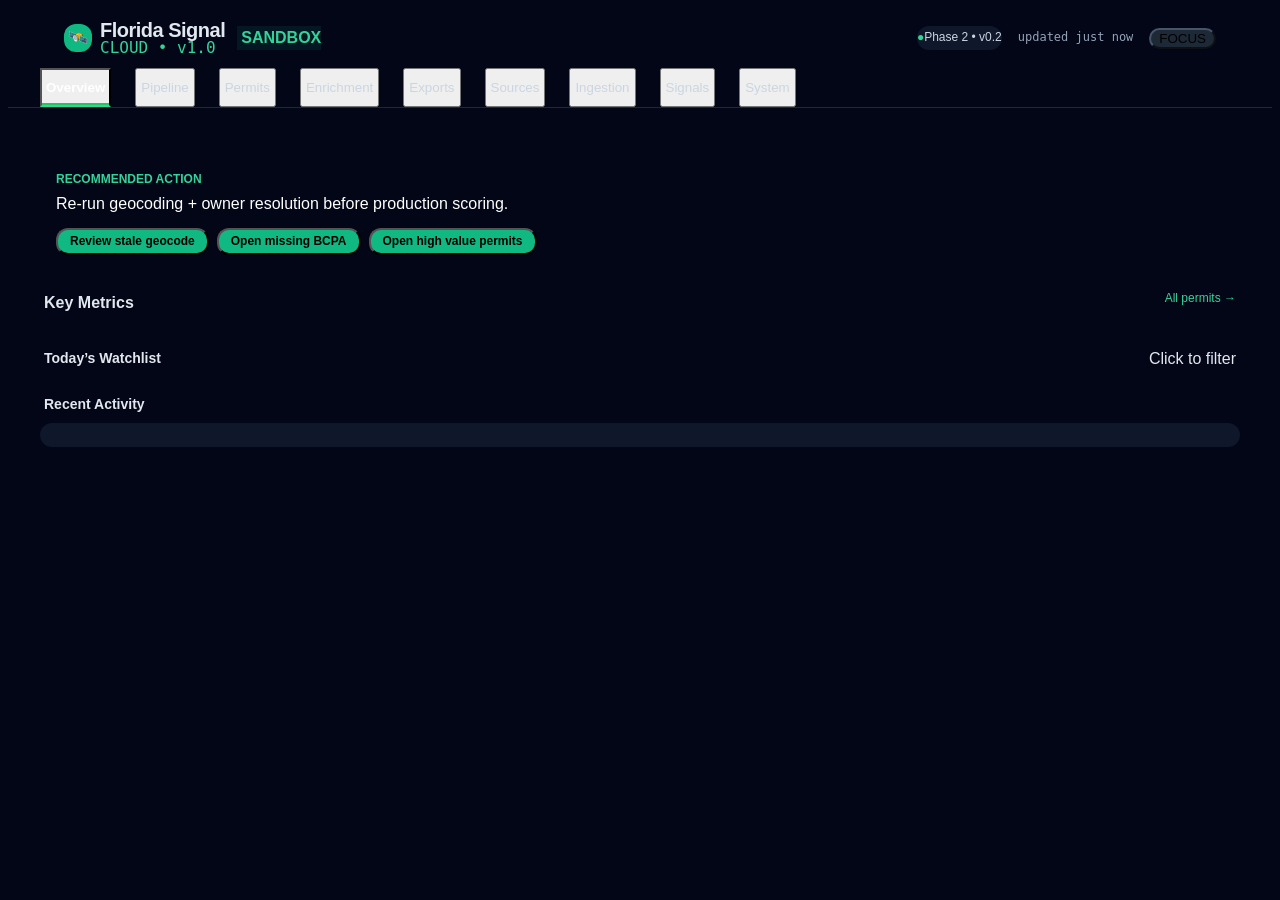
<file: index.broken_after_containment_20260527_2201.html>
<!DOCTYPE html>
<html lang="en">
<head>
    <meta charset="UTF-8">
    <meta name="viewport" content="width=device-width, initial-scale=1.0">
    <title>Florida Signal Cloud • Mission Control</title>
    <!-- Self-contained static sandbox app. No runtime external network dependencies.
         All styling is now local CSS. Previous Tailwind + Chart.js + Font Awesome CDNs removed. -->
    <style>
        :root {
            --font-sans: system_ui, -apple-system, BlinkMacSystemFont, "Segoe UI", Roboto, sans-serif;
            --font-display: system_ui, -apple-system, BlinkMacSystemFont, "Segoe UI", Roboto, sans-serif;
        }
        
        body {
            font-family: var(--font-sans);
        }
        
        .font-display {
            font-family: var(--font-display);
        }

        .nav-tab {
            transition: all 0.1s cubic-bezier(0.4, 0, 0.2, 1);
            position: relative;
            padding-bottom: 2px;
        }
        
        .nav-tab.active {
            color: #22c55e;
            font-weight: 600;
        }
        
        .nav-tab.active:after {
            content: '';
            position: absolute;
            bottom: 0;
            left: 0;
            right: 0;
            height: 2px;
            background: #22c55e;
        }

        .section {
            display: none;
        }
        
        .section.active {
            display: block;
        }

        .kpi-card {
            transition: transform 0.2s cubic-bezier(0.4, 0.0, 0.2, 1), 
                        box-shadow 0.2s cubic-bezier(0.4, 0.0, 0.2, 1);
        }
        
        .kpi-card:hover {
            transform: translateY(-2px);
            box-shadow: 0 20px 25px -5px rgb(0 0 0 / 0.1), 0 8px 10px -6px rgb(0 0 0 / 0.1);
        }

        .metric-value {
            font-variant-numeric: tabular-nums;
        }

        .time-window-card {
            transition: all 0.2s ease;
        }

        .time-window-card:hover {
            transform: translateY(-1px);
            border-color: #475569;
        }

        .progress-bar {
            height: 6px;
            background: #1e2937;
            border-radius: 9999px;
            overflow: hidden;
        }
        
        .progress-fill {
            height: 100%;
            background: linear-gradient(to right, #22c55e, #4ade80);
            transition: width 0.4s ease;
        }

        .data-table th {
            font-weight: 600;
            color: #64748b;
            background: #1e2937;
        }

        .permit-row:hover {
            background-color: #1e2937;
        }

        .status-badge {
            font-size: 10px;
            font-weight: 700;
            padding: 2px 8px;
            border-radius: 9999px;
            letter-spacing: 0.5px;
        }

        .glass {
            background: rgba(15, 23, 42, 0.6);
            backdrop-filter: blur(12px);
        }

        /* === PREMIUM EXECUTIVE UX ADDITIONS (visual polish sprint) === */
        .exec-hero {
            background: linear-gradient(145deg, #0f172a 0%, #020617 100%);
            border: 1px solid #1e2937;
        }

        .metric-card-premium {
            min-height: 118px;
            transition: all 0.2s cubic-bezier(0.4, 0.0, 0.2, 1);
            position: relative;
            overflow: hidden;
        }
        .metric-card-premium:hover {
            transform: translateY(-3px);
            box-shadow: 0 25px 50px -12px rgb(0 0 0 / 0.35);
            border-color: #334155;
        }
        .metric-card-premium::after {
            content: '';
            position: absolute;
            top: 0; right: 0;
            width: 28px; height: 28px;
            background: linear-gradient(135deg, rgba(16,185,129,0.06), transparent);
            border-radius: 0 0 0 100%;
            pointer-events: none;
        }
        .metric-card-premium .drill-hint {
            opacity: 0;
            transition: opacity .15s ease;
            font-size: 10px;
            letter-spacing: .5px;
        }
        .metric-card-premium:hover .drill-hint { opacity: .6; }

        .quick-filter-chip {
            font-size: 11px;
            padding: 4px 11px;
            border-radius: 9999px;
            background: #1e2937;
            border: 1px solid #334155;
            color: #94a3b8;
            cursor: pointer;
            transition: all .1s ease;
            white-space: nowrap;
        }
        .quick-filter-chip:hover { border-color: #475569; color: #e2e8f0; }
        .quick-filter-chip.active {
            background: #052e16;
            border-color: #166534;
            color: #4ade80;
            font-weight: 600;
        }

        .side-drawer {
            position: fixed;
            top: 0; right: 0; bottom: 0;
            width: 100%; max-width: 520px;
            background: #0f172a;
            border-left: 1px solid #334155;
            box-shadow: -30px 0 70px -15px rgb(0 0 0 / 0.6);
            z-index: 9999;
            transform: translateX(100%);
            transition: transform 0.28s cubic-bezier(0.32, 0.72, 0, 1);
            overflow-y: auto;
        }
        .side-drawer.open { transform: translateX(0); }

        .lane-group-header {
            font-size: 10px;
            letter-spacing: 1.5px;
            font-weight: 700;
            color: #64748b;
            padding: 2px 0;
            margin-bottom: 6px;
            text-transform: uppercase;
        }

        .pipeline-lane {
            transition: transform .1s ease, border-color .1s ease;
        }
        .pipeline-lane.stub {
            border-style: dashed;
            border-color: #854d0e;
            background: #1c1917;
        }
        .pipeline-lane.placeholder {
            border-color: #44403c;
            opacity: .85;
        }

        .section-header {
            letter-spacing: -.02em;
        }

        .premium-card {
            transition: box-shadow .2s ease, border-color .2s ease;
        }
        .premium-card:hover {
            box-shadow: 0 10px 15px -3px rgb(0 0 0 / 0.1);
            border-color: #475569;
        }

        .data-table thead th {
            position: sticky;
            top: 0;
            background: #0f172a;
            z-index: 10;
            box-shadow: 0 1px 0 #1e2937;
        }

        .permit-row {
            transition: background-color .08s ease;
        }
        .permit-row:hover {
            background-color: #1e2937 !important;
        }

        .operator-brief {
            background: #020617;
            border: 1px solid #1e2937;
        }

        .status-pill {
            font-size: 10px;
            font-weight: 700;
            padding: 1px 9px;
            border-radius: 9999px;
            letter-spacing: .6px;
        }

        .manifest-preview {
            font-family: ui-monospace, SFMono-Regular, Menlo, Monaco, Consolas, "Liberation Mono", "Courier New", monospace;
            font-size: 11px;
            line-height: 1.35;
        }

        /* Drawer tabs for Permit Detail case file */
        .drawer-tab {
            padding: 6px 14px;
            font-size: 11px;
            font-weight: 600;
            border-radius: 9999px;
            cursor: pointer;
            transition: all .1s ease;
            background: #1e2937;
            color: #94a3b8;
            border: 1px solid #334155;
        }
        .drawer-tab.active {
            background: #052e16;
            color: #4ade80;
            border-color: #166534;
        }

        .drawer-section {
            display: none;
        }
        .drawer-section.active {
            display: block;
        }

        /* Today's Watchlist */
        .watchlist-card {
            background: #0f172a;
            border: 1px solid #1e2937;
            transition: border-color .1s ease;
        }
        .watchlist-card:hover {
            border-color: #475569;
        }
        .watchlist-item {
            font-size: 12px;
            padding: 3px 0;
            cursor: pointer;
        }
        .watchlist-item:hover {
            color: #4ade80;
        }

        /* ADHD-friendly cleanup additions */
        .compact-brief-card {
            background: #0f172a;
            border: 1px solid #1e2937;
            border-radius: 12px;
            padding: 10px 12px;
            min-height: 92px;
            display: flex;
            flex-direction: column;
        }
        .compact-brief-card .title {
            font-size: 10px;
            font-weight: 700;
            letter-spacing: .5px;
            margin-bottom: 4px;
        }
        .compact-brief-card .bullets {
            font-size: 11px;
            line-height: 1.3;
            flex: 1;
        }
        .detail-btn {
            font-size: 9px;
            padding: 1px 6px;
            border-radius: 6px;
            background: #1e2937;
            color: #64748b;
            align-self: flex-start;
            margin-top: 4px;
        }
        .detail-btn:hover { color: #e2e8f0; }

        .details-modal {
            position: fixed;
            inset: 0;
            background: rgba(0,0,0,0.75);
            z-index: 10002;
            display: none;
            align-items: center;
            justify-content: center;
            padding: 20px;
        }
        .details-modal.open { display: flex; }
        .details-content {
            background: #0f172a;
            border: 1px solid #334155;
            border-radius: 16px;
            max-width: 620px;
            width: 100%;
            max-height: 80vh;
            overflow: auto;
            padding: 20px;
        }

        .focus-mode .provenance-strip,
        .focus-mode .long-note,
        .focus-mode .operator-brief .extra-text {
            display: none !important;
        }
        .focus-mode .metric-card-premium .sub-text {
            display: none;
        }

        .full-case-tab {
            padding: 4px 10px;
            border-radius: 8px;
            font-size: 12px;
            color: #94a3b8;
            transition: all .1s ease;
        }
        .full-case-tab.active {
            background: #052e16;
            color: #4ade80;
            font-weight: 600;
        }
        .field-group {
            background: #0f172a;
            border: 1px solid #1e2937;
            border-radius: 10px;
            padding: 10px 12px;
            margin-bottom: 12px;
        }
        .field-row {
            display: flex;
            gap: 12px;
            padding: 3px 0;
            border-bottom: 1px solid #1e2937;
        }
        .field-row:last-child { border-bottom: none; }
        .field-label { width: 160px; color: #64748b; font-size: 11px; flex-shrink: 0; }
        .field-value { flex: 1; font-family: ui-monospace, monospace; font-size: 12px; }

        /* Better consistent alignment helpers */
        .section-grid {
            display: grid;
            gap: 1rem;
        }
        .clean-card {
            background: #0f172a;
            border: 1px solid #1e2937;
            border-radius: 16px;
            padding: 16px;
        }

        .exec-title {
            font-feature-settings: "tnum";
            letter-spacing: -0.03em;
        }

        /* Responsive safety */
        @media (max-width: 1280px) {
            .metric-card-premium { min-height: 104px; }
        }
        body { overflow-x: hidden; }

        /* ============================================================
           CONTAINMENT LOCAL STYLES (replaces Tailwind CDN)
           Self-contained static sandbox app. No runtime external network dependencies.
           ============================================================ */

        /* Base dark theme */
        body { background: #020617; color: #e2e8f0; font-family: var(--font-sans); line-height: 1.5; }

        /* Cards & containers */
        .clean-card, .premium-card, .metric-card-premium, .compact-brief-card {
            background: #0f172a;
            border: 1px solid #1e2937;
            border-radius: 16px;
            padding: 16px;
        }
        .clean-card:hover { border-color: #334155; }

        /* Colors / accents */
        .text-emerald-400 { color: #34d399; }
        .text-amber-400 { color: #fbbf24; }
        .text-red-400 { color: #f87171; }
        .text-sky-400 { color: #38bdf8; }
        .text-slate-400 { color: #94a3b8; }
        .text-slate-300 { color: #cbd5e1; }
        .text-white { color: #fff; }

        .bg-emerald-500 { background: #10b981; }
        .bg-emerald-500\/10 { background: rgba(16,185,129,0.1); }
        .bg-amber-500\/10 { background: rgba(245,158,11,0.1); }
        .bg-red-500\/10 { background: rgba(248,113,113,0.1); }
        .bg-slate-800 { background: #1e2937; }
        .bg-slate-900 { background: #0f172a; }
        .bg-slate-950 { background: #020617; }

        .border-emerald-600 { border-color: #059669; }
        .border-red-600 { border-color: #dc2626; }
        .border-slate-700 { border-color: #334155; }
        .border-slate-600 { border-color: #475569; }

        /* Layout helpers */
        .grid { display: grid; }
        .flex { display: flex; }
        .gap-2 { gap: 0.5rem; }
        .gap-3 { gap: 0.75rem; }
        .gap-4 { gap: 1rem; }
        .gap-6 { gap: 1.5rem; }
        .grid-cols-1 { grid-template-columns: repeat(1, minmax(0,1fr)); }
        .grid-cols-2 { grid-template-columns: repeat(2, minmax(0,1fr)); }
        @media (min-width: 768px) {
            .md\:grid-cols-2 { grid-template-columns: repeat(2, minmax(0,1fr)); }
            .md\:grid-cols-3 { grid-template-columns: repeat(3, minmax(0,1fr)); }
            .md\:grid-cols-4 { grid-template-columns: repeat(4, minmax(0,1fr)); }
            .md\:grid-cols-6 { grid-template-columns: repeat(6, minmax(0,1fr)); }
        }

        /* Typography & spacing */
        .text-2xl { font-size: 1.5rem; line-height: 2rem; font-weight: 600; }
        .text-xl { font-size: 1.25rem; }
        .text-sm { font-size: 0.875rem; }
        .text-xs { font-size: 0.75rem; }
        .font-semibold { font-weight: 600; }
        .tracking-tight { letter-spacing: -0.025em; }
        .rounded-2xl { border-radius: 1rem; }
        .rounded-xl { border-radius: 0.75rem; }
        .p-4 { padding: 1rem; }
        .p-5 { padding: 1.25rem; }
        .px-3 { padding-left: 0.75rem; padding-right: 0.75rem; }
        .py-1 { padding-top: 0.25rem; padding-bottom: 0.25rem; }
        .py-2 { padding-top: 0.5rem; padding-bottom: 0.5rem; }
        .mt-2 { margin-top: 0.5rem; }
        .mt-3 { margin-top: 0.75rem; }
        .mb-2 { margin-bottom: 0.5rem; }
        .mb-4 { margin-bottom: 1rem; }
        .mb-6 { margin-bottom: 1.5rem; }

        /* Buttons & pills */
        .px-3.py-1.bg-emerald-500 { background: #10b981; color: black; font-weight: 600; border-radius: 0.75rem; }
        .text-emerald-400.rounded { background: rgba(52,211,153,0.1); padding: 2px 8px; border-radius: 9999px; font-size: 10px; }

        /* Misc */
        .sticky { position: sticky; }
        .z-10 { z-index: 10; }
        .border-b { border-bottom: 1px solid #1e2937; }
        .overflow-hidden { overflow: hidden; }
        .h-2 { height: 0.5rem; }
        .w-full { width: 100%; }

        /* Focus mode */
        .focus-mode .provenance-strip,
        .focus-mode .long-note,
        .focus-mode .operator-brief .extra-text { display: none !important; }

        /* Responsive */
        @media (max-width: 1280px) {
            .metric-card-premium { min-height: 104px; }
        }

        /* ============================================================
           LOCAL TAILWIND-COMPATIBILITY LAYER — sandbox only
           Self-contained static sandbox app. No runtime external network dependencies.
           Targeted utilities for classes actually used in this cockpit.
           ============================================================ */

        /* Global protections */
        *, *::before, *::after { box-sizing: border-box; }
        body, html { line-height: 1.5; }
        .max-w-screen-2xl { max-width: 1536px; margin-left: auto; margin-right: auto; }
        .w-full { width: 100%; }
        .w-7 { width: 1.75rem; }
        .h-7 { height: 1.75rem; }
        .min-h-\\[104px\\] { min-height: 104px; }

        /* Display & visibility */
        .hidden { display: none !important; }
        .block { display: block; }
        .inline-block { display: inline-block; }
        .inline-flex { display: inline-flex; }

        /* Flexbox core (heavily used in header, cards, nav, metrics) */
        .flex { display: flex; }
        .items-center { align-items: center; }
        .justify-between { justify-content: space-between; }
        .justify-center { justify-content: center; }
        .flex-wrap { flex-wrap: wrap; }
        .flex-1 { flex: 1 1 0%; }
        .gap-x-1 { column-gap: 0.25rem; }
        .gap-x-1\\.5 { column-gap: 0.375rem; }
        .gap-x-2 { column-gap: 0.5rem; }
        .gap-x-3 { column-gap: 0.75rem; }
        .gap-x-4 { column-gap: 1rem; }
        .gap-x-6 { column-gap: 1.5rem; }
        .gap-2 { gap: 0.5rem; }
        .gap-3 { gap: 0.75rem; }
        .gap-4 { gap: 1rem; }
        .gap-6 { gap: 1.5rem; }
        .space-x-2 > * + * { margin-left: 0.5rem; }
        .space-x-3 > * + * { margin-left: 0.75rem; }
        .space-y-1 > * + * { margin-top: 0.25rem; }
        .space-y-6 > * + * { margin-top: 1.5rem; }

        /* Grid (used for cards, metrics, nav, tables) */
        .grid { display: grid; }
        .grid-cols-1 { grid-template-columns: repeat(1, minmax(0, 1fr)); }
        .grid-cols-2 { grid-template-columns: repeat(2, minmax(0, 1fr)); }
        .sm\\:grid-cols-3 { @media (min-width: 640px) { grid-template-columns: repeat(3, minmax(0, 1fr)); } }
        .md\\:grid-cols-2 { @media (min-width: 768px) { grid-template-columns: repeat(2, minmax(0, 1fr)); } }
        .md\\:grid-cols-3 { @media (min-width: 768px) { grid-template-columns: repeat(3, minmax(0, 1fr)); } }
        .md\\:grid-cols-4 { @media (min-width: 768px) { grid-template-columns: repeat(4, minmax(0, 1fr)); } }
        .md\\:grid-cols-6 { @media (min-width: 768px) { grid-template-columns: repeat(6, minmax(0, 1fr)); } }
        .lg\\:grid-cols-3 { @media (min-width: 1024px) { grid-template-columns: repeat(3, minmax(0, 1fr)); } }
        .lg\\:grid-cols-12 { @media (min-width: 1024px) { grid-template-columns: repeat(12, minmax(0, 1fr)); } }

        /* Spacing - expanded for used values */
        .p-3 { padding: 0.75rem; }
        .p-4 { padding: 1rem; }
        .p-5 { padding: 1.25rem; }
        .p-6 { padding: 1.5rem; }
        .p-8 { padding: 2rem; }
        .px-1 { padding-left: 0.25rem; padding-right: 0.25rem; }
        .px-2 { padding-left: 0.5rem; padding-right: 0.5rem; }
        .px-2\\.5 { padding-left: 0.625rem; padding-right: 0.625rem; }
        .px-3 { padding-left: 0.75rem; padding-right: 0.75rem; }
        .px-4 { padding-left: 1rem; padding-right: 1rem; }
        .px-5 { padding-left: 1.25rem; padding-right: 1.25rem; }
        .px-6 { padding-left: 1.5rem; padding-right: 1.5rem; }
        .px-8 { padding-left: 2rem; padding-right: 2rem; }
        .py-0\\.5 { padding-top: 0.125rem; padding-bottom: 0.125rem; }
        .py-1 { padding-top: 0.25rem; padding-bottom: 0.25rem; }
        .py-1\\.5 { padding-top: 0.375rem; padding-bottom: 0.375rem; }
        .py-2 { padding-top: 0.5rem; padding-bottom: 0.5rem; }
        .py-2\\.5 { padding-top: 0.625rem; padding-bottom: 0.625rem; }
        .py-3 { padding-top: 0.75rem; padding-bottom: 0.75rem; }
        .py-4 { padding-top: 1rem; padding-bottom: 1rem; }
        .py-8 { padding-top: 2rem; padding-bottom: 2rem; }
        .pt-0 { padding-top: 0; }
        .mt-0 { margin-top: 0; }
        .mt-0\\.5 { margin-top: 0.125rem; }
        .mt-1 { margin-top: 0.25rem; }
        .mt-2 { margin-top: 0.5rem; }
        .mt-3 { margin-top: 0.75rem; }
        .mt-4 { margin-top: 1rem; }
        .mt-6 { margin-top: 1.5rem; }
        .mb-1 { margin-bottom: 0.25rem; }
        .mb-2 { margin-bottom: 0.5rem; }
        .mb-3 { margin-bottom: 0.75rem; }
        .mb-4 { margin-bottom: 1rem; }
        .mb-5 { margin-bottom: 1.25rem; }
        .mb-6 { margin-bottom: 1.5rem; }
        .mb-8 { margin-bottom: 2rem; }
        .ml-1 { margin-left: 0.25rem; }
        .ml-2 { margin-left: 0.5rem; }
        .ml-3 { margin-left: 0.75rem; }
        .mr-2 { margin-right: 0.5rem; }

        /* Positioning & layering */
        .sticky { position: sticky; }
        .fixed { position: fixed; }
        .absolute { position: absolute; }
        .relative { position: relative; }
        .top-0 { top: 0; }
        .z-10 { z-index: 10; }
        .z-50 { z-index: 50; }
        .z-\\[9999\\] { z-index: 9999; }

        /* Overflow & text */
        .overflow-hidden { overflow: hidden; }
        .overflow-auto { overflow: auto; }
        .overflow-x-hidden { overflow-x: hidden; }
        .overflow-wrap-anywhere { overflow-wrap: anywhere; }
        .truncate { overflow: hidden; text-overflow: ellipsis; white-space: nowrap; }
        .whitespace-nowrap { white-space: nowrap; }
        .leading-none { line-height: 1; }
        .leading-tight { line-height: 1.25; }
        .leading-normal { line-height: 1.5; }

        /* Tables (Permits Explorer) */
        table { border-collapse: collapse; width: 100%; }
        th, td { padding: 8px 12px; text-align: left; border-bottom: 1px solid #1e2937; vertical-align: top; }
        th { font-weight: 600; color: #94a3b8; font-size: 0.75rem; }
        td { font-size: 0.875rem; }
        .permits-table td, .permits-table th { white-space: nowrap; overflow: hidden; text-overflow: ellipsis; max-width: 220px; }
        .permits-table tr:hover { background: #1e2937; }

        /* Cards & sections - stronger protections */
        .clean-card, .premium-card, .metric-card-premium {
            min-height: 80px;
            padding: 14px 16px;
            margin-bottom: 12px;
        }
        .section { margin-bottom: 24px; }
        .section > * + * { margin-top: 12px; }

        /* Header / Nav specific fixes */
        .border-b { border-bottom: 1px solid #1e2937; }
        .nav-tab { padding: 10px 4px; font-weight: 500; }
        .nav-tab.active { border-bottom: 2px solid #34d399; color: white; }

        /* Buttons & interactive */
        button, .cursor-pointer { cursor: pointer; }
        .hover\\:bg-slate-700:hover { background: #334155; }
        .hover\\:text-white:hover { color: #fff; }

        /* Metric cards alignment */
        #mission-control-cards .metric-card-premium {
            display: flex;
            flex-direction: column;
            justify-content: space-between;
        }

        /* Ingestion / Sources cards */
        .clean-card.border-l-4 { border-left-width: 4px; }

        /* Drawer / Full Case File */
        .side-drawer { width: 100%; max-width: 820px; }
        .drawer-tab { padding: 8px 12px; border-radius: 8px; }

        /* Handoff / System cards */
        .clean-card a { color: #34d399; text-decoration: none; }
        .clean-card a:hover { text-decoration: underline; }

        /* General readable text */
        .text-xs { font-size: 0.75rem; line-height: 1.3; }
        .text-sm { font-size: 0.875rem; line-height: 1.4; }
        .text-base { font-size: 1rem; }
        .font-mono { font-family: ui-monospace, monospace; }

        /* Emergency anti-overlap */
        .max-w-screen-2xl { padding-left: 1rem; padding-right: 1rem; }
        @media (min-width: 768px) {
            .max-w-screen-2xl { padding-left: 2rem; padding-right: 2rem; }
        }
    </style>
</head>
<body class="bg-slate-950 text-slate-200">
    <!-- Top Navigation (tighter, quieter) -->
    <div class="border-b border-slate-800 bg-slate-950 sticky top-0 z-50">
        <div class="max-w-screen-2xl mx-auto">
            <div class="flex items-center justify-between px-6 py-3">
                <div class="flex items-center gap-x-3">
                    <div class="flex items-center gap-x-2">
                        <div class="w-7 h-7 bg-emerald-500 rounded-xl flex items-center justify-center">
                            🛰️
                        </div>
                        <div class="leading-none">
                            <div class="font-semibold text-xl tracking-tight">Florida Signal</div>
                            <div class="text-[9px] text-emerald-400 font-mono -mt-0.5">CLOUD • v1.0</div>
                        </div>
                    </div>
                    <div class="px-2.5 py-0.5 bg-emerald-500/10 text-emerald-400 text-[10px] font-semibold rounded-full border border-emerald-500/30 flex items-center gap-x-1">
                        <div class="w-1 h-1 bg-emerald-400 rounded-full animate-pulse"></div>
                        SANDBOX
                    </div>
                </div>

                <div class="flex items-center gap-x-4 text-xs">
                    <div class="px-2.5 py-1 bg-slate-900 rounded-2xl border border-slate-700 flex items-center gap-x-1.5 text-slate-300">
                        <span class="text-emerald-400">●</span>
                        <span>Phase 2 • v0.2</span>
                    </div>
                    <div class="text-slate-400 font-mono">updated just now</div>
                    <button onclick="toggleFocusMode()" id="focus-toggle"
                            class="text-[10px] px-2 py-0.5 bg-slate-800 hover:bg-slate-700 border border-slate-600 rounded-xl">FOCUS</button>
                </div>
            </div>
        </div>

        <!-- Main Navigation (simple underline) -->
        <div class="border-t border-slate-800 bg-slate-900/60">
            <div class="max-w-screen-2xl mx-auto px-6">
                <div class="flex gap-x-6 text-sm font-medium" id="nav-tabs">
                    <button onclick="showSection('overview')" class="nav-tab active py-2.5 px-1 text-white">Overview</button>
                    <button onclick="showSection('pipeline')" class="nav-tab py-2.5 px-1 text-slate-300 hover:text-white">Pipeline</button>
                    <button onclick="showSection('permits')" class="nav-tab py-2.5 px-1 text-slate-300 hover:text-white">Permits</button>
                    <button onclick="showSection('enrichment')" class="nav-tab py-2.5 px-1 text-slate-300 hover:text-white">Enrichment</button>
                    <button onclick="showSection('reports')" class="nav-tab py-2.5 px-1 text-slate-300 hover:text-white">Exports</button>
                    <button onclick="showSection('sources')" class="nav-tab py-2.5 px-1 text-slate-300 hover:text-white">Sources</button>
                    <button onclick="showSection('ingestion')" class="nav-tab py-2.5 px-1 text-slate-300 hover:text-white">Ingestion</button>
                    <button onclick="showSection('signals')" class="nav-tab py-2.5 px-1 text-slate-300 hover:text-white">Signals</button>
                    <button onclick="showSection('system')" class="nav-tab py-2.5 px-1 text-slate-300 hover:text-white">System</button>
                </div>
            </div>
        </div>
    </div>

    <div class="max-w-screen-2xl mx-auto px-8 py-8">

        <!-- OVERVIEW (strictly one job: executive summary) -->
        <div id="section-overview" class="section active">
            <!-- Compact Health Banner -->
            <div id="health-banner" class="mb-4 rounded-2xl border px-5 py-2.5 flex items-center justify-between bg-slate-900 border-slate-700">
                <!-- JS populated -->
            </div>

            <!-- Recommended Action -->
            <div class="mb-5 bg-emerald-950/30 border border-emerald-700/40 rounded-2xl p-4">
                <div class="text-emerald-400 text-xs tracking-widest font-semibold">RECOMMENDED ACTION</div>
                <div class="text-white mt-1">Re-run geocoding + owner resolution before production scoring.</div>
                <div class="flex flex-wrap gap-2 mt-3">
                    <button onclick="showSection('enrichment')" class="text-xs px-3 py-1 bg-emerald-500 text-black font-semibold rounded-xl">Review stale geocode</button>
                    <button onclick="showSection('permits'); activeQuickFilters.clear(); document.querySelectorAll('#quick-filters .quick-filter-chip').forEach(c => c.classList.remove('active')); const chip = Array.from(document.querySelectorAll('#quick-filters .quick-filter-chip')).find(c => c.dataset.filter === 'bcpa'); if (chip) { activeQuickFilters.add('bcpa'); chip.classList.add('active'); } filterPermitsTable();" class="text-xs px-3 py-1 bg-emerald-500 text-black font-semibold rounded-xl">Open missing BCPA</button>
                    <button onclick="showSection('permits'); activeQuickFilters.clear(); document.querySelectorAll('#quick-filters .quick-filter-chip').forEach(c => c.classList.remove('active')); const chip = Array.from(document.querySelectorAll('#quick-filters .quick-filter-chip')).find(c => c.dataset.filter === 'highval'); if (chip) { activeQuickFilters.add('highval'); chip.classList.add('active'); } filterPermitsTable();" class="text-xs px-3 py-1 bg-emerald-500 text-black font-semibold rounded-xl">Open high value permits</button>
                </div>
            </div>

            <!-- 6 Key Metrics (compact, consistent) -->
            <div class="mb-6">
                <div class="flex items-baseline justify-between mb-2 px-1">
                    <div class="font-semibold text-base">Key Metrics</div>
                    <div onclick="showSection('permits')" class="text-xs text-emerald-400 cursor-pointer">All permits →</div>
                </div>
                <div id="mission-control-cards" class="grid grid-cols-2 sm:grid-cols-3 md:grid-cols-6 gap-3">
                    <!-- Populated by renderMissionControlCards() as compact cards -->
                </div>
            </div>

            <!-- Today's Watchlist + Recent Activity (side by side, above the fold) -->
            <div class="grid grid-cols-1 lg:grid-cols-12 gap-4 mb-4">
                <div class="lg:col-span-5">
                    <div class="flex items-center justify-between mb-2 px-1">
                        <div class="font-semibold text-sm">Today’s Watchlist</div>
                        <div class="text-[10px] text-slate-500">Click to filter</div>
                    </div>
                    <div id="watchlist-content" class="grid grid-cols-2 gap-2 text-sm">
                        <!-- JS -->
                    </div>
                </div>

                <div class="lg:col-span-7">
                    <div class="flex items-center justify-between mb-2 px-1">
                        <div class="font-semibold text-sm">Recent Activity</div>
                    </div>
                    <div class="bg-slate-900 border border-slate-700 rounded-2xl p-3 text-sm" id="recent-activity">
                        <!-- JS -->
                    </div>
                </div>
            </div>
        </div>

        <!-- PIPELINE HEALTH (new dedicated page per sprint spec) -->
        <div id="section-pipeline" class="section">
            <div class="mb-6">
                <div class="flex items-end gap-3">
                    <div>
                        <div class="text-emerald-400 text-xs tracking-[2px] font-semibold">TRUTH AUDIT • NO PRODUCTION WRITES</div>
                        <h2 class="text-4xl font-semibold tracking-tighter">Pipeline Health</h2>
                    </div>
                    <div class="text-xs px-3 py-1 bg-amber-500/10 text-amber-400 rounded-2xl self-end mb-1">All lanes read from local JSON snapshots only</div>
                </div>
                <div class="text-slate-400 text-sm mt-1">Status derived from dashboard_summary.json + time_windows.json + enrichment_stats.json. Supabase/backup lanes are honest placeholders (no live mirror in sandbox).</div>
            </div>

            <div id="pipeline-lanes" class="space-y-6 mb-8">
                <!-- Grouped lanes populated by renderPipelineHealth() -->
            </div>

            <div class="bg-slate-900 border border-slate-700 rounded-3xl p-6 text-sm premium-card">
                <div class="font-semibold mb-3 flex items-center gap-2">Truth Audit Notes <span class="text-[10px] px-2 py-px bg-slate-800 rounded text-slate-400">READONLY only — no writes</span></div>
                <div class="grid md:grid-cols-2 gap-x-8 text-slate-300 text-sm">
                    <div>• Intake & AI: Direct observation from applied_date + last_enriched_at in snapshot (PROVEN)</div>
                    <div>• Enrichment sources: Counts & % directly from enrichment_stats.json (PROVEN)</div>
                    <div class="text-amber-400">• Geocoding: STALE (23+ days) — re-enrichment required before any production scoring</div>
                    <div class="text-amber-400">• Supabase / Backup: STUB / PLACEHOLDER — no mirror or checksum run performed in this sandbox session</div>
                </div>
            </div>
        </div>

        <!-- PERMITS EXPLORER -->
        <div id="section-permits" class="section">
            <div class="flex items-end justify-between mb-3">
                <div>
                    <div class="text-2xl font-semibold tracking-tight">Permits Explorer</div>
                    <div class="text-slate-400 text-sm">1,000-row sandbox sample • Click any row for premium detail drawer</div>
                </div>
                <div class="text-[10px] px-3 py-1 bg-slate-800 rounded-2xl text-slate-400">PROVENANCE LEGEND: <span class="font-bold text-blue-400">A</span>=Accela &nbsp; <span class="font-bold text-emerald-400">B</span>=BCPA &nbsp; <span class="font-bold text-amber-400">S</span>=Sunbiz</div>
            </div>

            <!-- Quick Filters -->
            <div class="mb-3 flex flex-wrap gap-2" id="quick-filters">
                <div onclick="toggleQuickFilter(this, 'lastpull')" class="quick-filter-chip active" data-filter="lastpull">Last Pull</div>
                <div onclick="toggleQuickFilter(this, 'missingaddr')" class="quick-filter-chip" data-filter="missingaddr">Missing Address</div>
                <div onclick="toggleQuickFilter(this, 'bcpa')" class="quick-filter-chip" data-filter="bcpa">BCPA Matched</div>
                <div onclick="toggleQuickFilter(this, 'sunbizmiss')" class="quick-filter-chip" data-filter="sunbizmiss">Sunbiz Missing</div>
                <div onclick="toggleQuickFilter(this, 'highval')" class="quick-filter-chip" data-filter="highval">High Valuation (&gt;$100k)</div>
                <div onclick="toggleQuickFilter(this, 'stale')" class="quick-filter-chip" data-filter="stale">Stale / Incomplete</div>
                <div class="ml-auto flex gap-2">
                    <input id="permit-search" type="text" placeholder="Search permit #, address, owner..." 
                           class="bg-slate-900 border border-slate-700 text-sm px-4 py-1.5 rounded-2xl w-64 focus:outline-none focus:border-slate-500"
                           onkeyup="filterPermitsTable()">
                    <select id="permit-status-filter" onchange="filterPermitsTable()" class="bg-slate-900 border border-slate-700 text-sm px-3 py-1.5 rounded-2xl text-slate-300">
                        <option value="">All Status</option>
                        <option value="open">Open / In Process</option>
                        <option value="issued">Issued / Final</option>
                        <option value="plan">Plan / Submitted</option>
                    </select>
                    <button onclick="clearAllPermitFilters()" class="text-xs px-3 py-1.5 bg-slate-800 hover:bg-slate-700 rounded-2xl border border-slate-700">Clear All</button>
                </div>
            </div>

            <div class="bg-slate-900 border border-slate-700 rounded-3xl overflow-hidden premium-card">
                <div class="overflow-auto max-h-[620px]">
                    <table class="w-full text-sm data-table" id="permits-table">
                        <thead>
                            <tr>
                                <th class="text-left px-6 py-3 font-medium text-slate-400 cursor-pointer" onclick="sortTable('permits-table', 0)">Permit #</th>
                                <th class="text-left px-6 py-3 font-medium text-slate-400 cursor-pointer" onclick="sortTable('permits-table', 1)">Address</th>
                                <th class="text-left px-6 py-3 font-medium text-slate-400 cursor-pointer" onclick="sortTable('permits-table', 2)">Status</th>
                                <th class="text-left px-6 py-3 font-medium text-slate-400">Provenance</th>
                                <th class="text-left px-6 py-3 font-medium text-slate-400 cursor-pointer" onclick="sortTable('permits-table', 4)">Filed</th>
                                <th class="text-right px-6 py-3 font-medium text-slate-400">Valuation</th>
                            </tr>
                        </thead>
                        <tbody id="permits-tbody" class="divide-y divide-slate-800"></tbody>
                    </table>
                </div>
                <div id="permits-empty" class="hidden p-8 text-center text-slate-400 text-sm">No permits match current filters. Clear filters or reload data.</div>
            </div>
            <div class="text-[10px] text-slate-500 mt-2 flex gap-4 px-1">
                <span>Showing <span id="permits-visible-count">—</span> of <span id="permits-total-count">—</span> rows</span>
                <span class="text-emerald-500/70">Source: permits_sample.json (READONLY subset)</span>
            </div>
        </div>

        <!-- SIGNALS — FROZEN / PROTOTYPE ONLY -->
        <div id="section-signals" class="section">
            <div class="mb-4 rounded-3xl border border-red-500/40 bg-red-950/20 p-5">
                <div class="flex items-start gap-3">
                    🔒
                    <div>
                        <div class="font-bold text-red-400 tracking-widest text-sm">FROZEN — PROTOTYPE DATA ONLY — NO LIVE INTELLIGENCE</div>
                        <div class="text-sm text-slate-300 mt-2 leading-relaxed">
                            All values are from an April 2026 prototype snapshot using only demo_land_play rules. <strong>No scoring engine, no live rules, no production writes.</strong><br>
                            Future workflow: packet-first export (Reports tab) → Grok Trigger → offline scoring run → import back as signals_v2 with full lineage. These numbers are scaffolding only.
                        </div>
                        <div class="mt-2 text-[10px] text-red-400/70">signals_sample.json • 2026-04-29 • every score = 2.5 (demo) • frozen per sandbox rules</div>
                    </div>
                </div>
            </div>

            <div class="bg-slate-900 border border-slate-700 rounded-3xl p-6 premium-card">
                <div class="flex justify-between items-center mb-4">
                    <div class="font-semibold">Historical Prototype Signals (first 8 of sample)</div>
                    <div class="text-xs px-3 py-1 bg-red-500/10 text-red-400 rounded">FROZEN</div>
                </div>
                <div id="signals-list" class="space-y-2"></div>
            </div>
        </div>

        <!-- ENRICHMENT & COVERAGE -->
        <div id="section-enrichment" class="section">
            <div class="flex items-end justify-between mb-4">
                <div>
                    <div class="text-2xl font-semibold tracking-tight">Enrichment &amp; Coverage</div>
                    <div class="text-xs text-amber-400">Geocode coverage stale (last pull 2026-05-05 per dashboard_summary). Owner coverage extremely low (~1.4%).</div>
                </div>
            </div>

            <!-- Time Windows for Enrichment (cohorts from time_windows.json) -->
            <div class="mb-8">
                <div class="font-semibold text-lg mb-3">Performance by Time Window</div>
                <div id="enrichment-time-windows" class="grid grid-cols-1 md:grid-cols-2 lg:grid-cols-4 gap-4">
                    <!-- Populated dynamically -->
                </div>
            </div>

            <!-- Source-Specific Cards -->
            <div class="mb-6">
                <div class="font-semibold text-lg mb-4">Source Matching Performance</div>
                <div class="grid grid-cols-1 md:grid-cols-3 gap-6" id="source-matching-cards">
                    <!-- Populated by JS from enrichment_stats + time_windows -->
                </div>
            </div>

            <!-- Clean bar cards replacing chart for visibility + STALE emphasis -->
            <div class="mb-4">
                <div class="font-semibold mb-3">Coverage Snapshot (PROVEN except Geocoding)</div>
                <div id="coverage-bars" class="grid grid-cols-2 md:grid-cols-4 gap-4">
                    <!-- Populated in renderEnrichmentTab -->
                </div>
            </div>

            <div class="bg-slate-900 border border-amber-700/30 rounded-3xl p-5 text-sm">
                <div class="font-semibold text-amber-400 mb-1">Gap Panels — Export Stub</div>
                <div class="text-slate-300">Owner coverage ~1.4% (coverage_summary) • Geocoding 23+ days stale • High-value permits without BCPA/Sunbiz are priority for next enrichment pass.</div>
                <button onclick="stubExport('Gaps CSV')" class="mt-3 text-xs px-4 py-1.5 bg-amber-500/10 hover:bg-amber-500/20 text-amber-400 rounded-2xl border border-amber-700/40">Export Gaps (STUB)</button>
            </div>

            <!-- Highest-Priority Cleanup Queues (actionable) -->
            <div class="mt-6">
                <div class="font-semibold text-sm mb-3">Highest-Priority Cleanup Queues — Click to filter Permits</div>
                <div class="grid grid-cols-2 md:grid-cols-3 gap-3 text-sm">
                    <div onclick="showSection('permits'); activeQuickFilters.clear(); document.querySelectorAll('#quick-filters .quick-filter-chip').forEach(c=>c.classList.remove('active')); const c=document.querySelector('#quick-filters [data-filter=bcpa]'); if(c){activeQuickFilters.add('bcpa');c.classList.add('active');} filterPermitsTable();" class="clean-card cursor-pointer hover:border-emerald-700">
                        <div>Missing BCPA</div>
                        <div class="text-xs text-slate-400">Filter permits lacking BCPA match</div>
                    </div>
                    <div onclick="showSection('permits'); activeQuickFilters.clear(); document.querySelectorAll('#quick-filters .quick-filter-chip').forEach(c=>c.classList.remove('active')); const c=document.querySelector('#quick-filters [data-filter=sunbizmiss]'); if(c){activeQuickFilters.add('sunbizmiss');c.classList.add('active');} filterPermitsTable();" class="clean-card cursor-pointer hover:border-emerald-700">
                        <div>Missing Sunbiz</div>
                        <div class="text-xs text-slate-400">Filter permits lacking Sunbiz match</div>
                    </div>
                    <div onclick="showSection('permits'); activeQuickFilters.clear(); document.querySelectorAll('#quick-filters .quick-filter-chip').forEach(c=>c.classList.remove('active')); const c=document.querySelector('#quick-filters [data-filter=stale]'); if(c){activeQuickFilters.add('stale');c.classList.add('active');} filterPermitsTable();" class="clean-card cursor-pointer hover:border-emerald-700">
                        <div>Stale / Incomplete</div>
                        <div class="text-xs text-slate-400">Missing address, BCPA, Sunbiz, or enrichment</div>
                    </div>
                </div>
            </div>
        </div>

        <!-- REPORTS & EXPORTS — Export Workflow Machine -->
        <div id="section-reports" class="section">
            <div class="flex items-end justify-between mb-4">
                <div>
                    <div class="text-2xl font-semibold tracking-tight">Reports &amp; Exports</div>
                    <div class="text-slate-400 text-sm">Live client-side exports + preview + manifest from current filtered Permits Explorer state.</div>
                </div>
                <div class="text-xs px-3 py-1 bg-emerald-500/10 text-emerald-400 rounded-2xl">CSV + JSON LIVE • XLSX + AI STUB (intentional)</div>
            </div>

            <!-- Live Export Preview Table -->
            <div class="mb-5">
                <div class="flex justify-between items-center mb-2">
                    <div class="text-sm font-semibold">Export Preview (first 8 of current filtered set)</div>
                    <div class="text-xs text-slate-400" id="reports-preview-count"></div>
                </div>
                <div class="bg-slate-900 border border-slate-700 rounded-3xl overflow-hidden">
                    <div class="overflow-auto max-h-[210px]">
                        <table class="w-full text-xs" id="export-preview-table">
                            <thead class="bg-slate-950">
                                <tr>
                                    <th class="text-left px-4 py-2">Permit #</th>
                                    <th class="text-left px-4 py-2">Address</th>
                                    <th class="text-left px-4 py-2">Status</th>
                                    <th class="text-right px-4 py-2">Val</th>
                                </tr>
                            </thead>
                            <tbody id="export-preview-tbody" class="divide-y divide-slate-800"></tbody>
                        </table>
                    </div>
                </div>
            </div>

            <div class="grid grid-cols-1 md:grid-cols-2 lg:grid-cols-4 gap-4 mb-6">
                <!-- CSV -->
                <div class="bg-slate-900 border border-slate-700 rounded-3xl p-5 premium-card">
                    <div class="flex items-center gap-2 mb-1">📄<span class="font-semibold">CSV</span><span class="ml-auto text-[10px] px-2 py-0.5 bg-emerald-500/20 text-emerald-400 rounded">LIVE</span></div>
                    <div class="text-xs text-slate-400 mb-3">Filtered rows with provenance columns. Good for spreadsheets / BI.</div>
                    <button onclick="exportCSV()" class="w-full py-2 bg-emerald-500 text-black font-semibold rounded-2xl text-sm">Download Filtered CSV</button>
                    <button onclick="exportCSV(true)" class="mt-2 w-full py-1.5 text-xs bg-slate-800 border border-slate-600 rounded-2xl">All rows (1000)</button>
                </div>

                <!-- JSON + Manifest -->
                <div class="bg-slate-900 border border-slate-700 rounded-3xl p-5 premium-card">
                    <div class="flex items-center gap-2 mb-1">📄<span class="font-semibold">JSON + Manifest</span><span class="ml-auto text-[10px] px-2 py-0.5 bg-emerald-500/20 text-emerald-400 rounded">LIVE</span></div>
                    <div class="text-xs text-slate-400 mb-3">Full objects + complete manifest (id, source, filters, stale, impl flags).</div>
                    <button onclick="exportJSON()" class="w-full py-2 bg-emerald-500 text-black font-semibold rounded-2xl text-sm">Download JSON + Manifest</button>
                </div>

                <!-- XLSX -->
                <div class="bg-slate-900 border border-amber-700/40 rounded-3xl p-5 premium-card">
                    <div class="flex items-center gap-2 mb-1">📊<span class="font-semibold">XLSX</span><span class="ml-auto text-[10px] px-2 py-0.5 bg-amber-500/20 text-amber-400 rounded">STUB</span></div>
                    <div class="text-xs text-slate-400 mb-3">Intentional stub — would produce formatted multi-sheet workbook + manifest. Requires SheetJS in full build.</div>
                    <button onclick="stubExport('XLSX multi-sheet workbook')" class="w-full py-2 text-xs bg-slate-800 border border-amber-700/40 rounded-2xl">Simulate XLSX (stub)</button>
                </div>

                <!-- AI Packet -->
                <div class="bg-slate-900 border border-amber-700/40 rounded-3xl p-5 premium-card">
                    <div class="flex items-center gap-2 mb-1">🤖<span class="font-semibold">AI Packet Preview</span><span class="ml-auto text-[10px] px-2 py-0.5 bg-amber-500/20 text-amber-400 rounded">STUB</span></div>
                    <div class="text-xs text-slate-400 mb-3">Shows what a top-N high-signal packet for Grok/LLM would contain (uses current filtered set as proxy).</div>
                    <button onclick="showAiPacketPreview()" class="w-full py-2 text-xs bg-amber-900/30 border border-amber-700/40 rounded-2xl">Preview AI Packet (sandbox)</button>
                </div>
            </div>

            <!-- Manifest Preview + Copy -->
            <div class="bg-slate-950 border border-slate-700 rounded-3xl p-5 mb-6">
                <div class="flex justify-between items-center mb-2">
                    <div class="text-xs uppercase tracking-widest text-emerald-400">LIVE EXPORT MANIFEST (current filter)</div>
                    <button onclick="copyCurrentManifest()" class="text-xs px-3 py-1 bg-slate-800 border border-slate-600 rounded-2xl">Copy Manifest JSON</button>
                </div>
                <pre id="live-manifest-preview" class="manifest-preview bg-black/70 p-4 rounded-2xl text-emerald-300 text-xs overflow-auto max-h-44"></pre>
                <div class="text-[10px] text-slate-400 mt-2">Manifest is generated live by buildManifest() and included in every real CSV/JSON download.</div>
            </div>

            <div class="text-xs text-slate-400">Phase 2 docs preserved below.</div>
        </div>

        <!-- Legacy sandbox/grok sections removed per code review (orphaned, no longer in main nav) -->

        <!-- SOURCES — Data Source Inventory (Claude 9-doc integration, 29 sources, 5 sections) -->
        <div id="section-sources" class="section">
            <div class="text-2xl font-semibold tracking-tight mb-2">Data Sources — Source Roadmap</div>
            <div class="text-xs text-amber-400 mb-4">All data from local source_roadmap.json (generated from 9 Claude audits + field_registry). Sandbox only. No live sources.</div>

            <div id="sources-live" class="mb-6">
                <div class="text-sm font-semibold text-emerald-400 mb-2 flex items-center gap-2">● Live / Implemented <span class="text-[10px] text-slate-500 font-normal">(current_status: implemented)</span></div>
                <div class="grid grid-cols-1 md:grid-cols-2 lg:grid-cols-3 gap-3" id="sources-live-grid"></div>
            </div>

            <div id="sources-partial" class="mb-6">
                <div class="text-sm font-semibold text-amber-400 mb-2 flex items-center gap-2">◐ Partial / Needs Repair <span class="text-[10px] text-slate-500 font-normal">(current_status: partial — coverage or freshness gaps)</span></div>
                <div class="grid grid-cols-1 md:grid-cols-2 lg:grid-cols-3 gap-3" id="sources-partial-grid"></div>
            </div>

            <div id="sources-planned" class="mb-6">
                <div class="text-sm font-semibold text-sky-400 mb-2 flex items-center gap-2">○ Planned High-Value <span class="text-[10px] text-slate-500 font-normal">(current_status: planned — high signal per Claude audits)</span></div>
                <div class="grid grid-cols-1 md:grid-cols-2 lg:grid-cols-3 gap-3" id="sources-planned-grid"></div>
            </div>

            <div id="sources-future" class="mb-6">
                <div class="text-sm font-semibold text-slate-400 mb-2 flex items-center gap-2">◎ Future / Research <span class="text-[10px] text-slate-500 font-normal">(current_status: future or stub — lower priority or high build cost)</span></div>
                <div class="grid grid-cols-1 md:grid-cols-2 lg:grid-cols-3 gap-3" id="sources-future-grid"></div>
            </div>

            <div id="sources-frozen">
                <div class="text-sm font-semibold text-red-400 mb-2 flex items-center gap-2">⏸ Frozen / Do Not Touch <span class="text-[10px] text-slate-500 font-normal">(scrape risk, blocked, or explicit hard boundaries)</span></div>
                <div class="grid grid-cols-1 md:grid-cols-2 lg:grid-cols-3 gap-3" id="sources-frozen-grid"></div>
            </div>

            <div class="mt-6 text-[10px] text-slate-500">
                Reference docs live in <code>dashboard/reference/data_source_inventory/</code> (9 Claude audits copied). Full details in <code>data/source_roadmap.json</code>.
            </div>
        </div>

        <!-- INGESTION / CLOUD PLAN (Claude roadmap integration) -->
        <div id="section-ingestion" class="section">
            <div class="text-2xl font-semibold tracking-tight mb-2">Cloud Ingestion Plan</div>
            <div class="text-xs text-amber-400 mb-4">SANDBOX ONLY — All modes mock/local. No live services called. Source details now augmented from source_roadmap.json (29 entries from 9 Claude audits (derived from source_roadmap.json)).</div>

            <!-- Recommended Build Order (exact 6-item sequence per approval) -->
            <div class="mb-5 p-4 border border-emerald-600/40 bg-emerald-950/20 rounded-2xl">
                <div class="font-semibold text-emerald-400 text-sm mb-2">Recommended Build Order (next 6 priorities)</div>
                <ol class="text-xs space-y-1 text-slate-200 list-decimal list-inside">
                    <li><strong>FDEP ERP mock</strong> → dry-run API adapter later (clean ArcGIS REST, leading indicator, lowest risk first live candidate)</li>
                    <li><strong>Broward Official Records / NOC staging</strong> (SFTP public, highest leverage per all audits — liens + NOC first)</li>
                    <li><strong>Broward BCS contractor/license/unsafe structure</strong> (POSSE scrape — manual research gate first, then polite automation)</li>
                    <li><strong>BCPA field expansion</strong> (mailing address, sales/tax/flood from raw_json, Tier 2)</li>
                    <li><strong>Weekly Signal Packet generator</strong> (per WEEKLY_SIGNAL_PACKET_SCHEMA.md — client-side first from local data)</li>
                    <li><strong>Parallel AI review</strong> (adversarial critique harness on packets — research only)</li>
                </ol>
                <div class="text-[10px] text-amber-400 mt-2">All steps require explicit future approval. No live calls, no scraping, no writes in this sandbox.</div>
            </div>

            <!-- Adapter Test Harness (new mock-only preflight gate) -->
            <div class="mb-6">
                <div class="text-sm font-semibold text-sky-400 mb-2">Adapter Test Harness — Mock Runs Only</div>
                <div class="text-[10px] text-amber-400 mb-2">All runs are 100% local mock data. live_calls_performed = false on every record. no_write_guarantee = true.</div>
                <div id="adapter-test-harness" class="grid grid-cols-1 md:grid-cols-2 lg:grid-cols-3 gap-3"></div>
            </div>

            <!-- Preflight Checklist (exact 10 gates before any live adapter is allowed) -->
            <div class="mb-5 p-4 border border-red-600/40 bg-red-950/20 rounded-2xl">
                <div class="font-semibold text-red-400 text-sm mb-2">Preflight Checklist — Required Before Any Live Adapter Work</div>
                <div class="text-xs grid grid-cols-1 md:grid-cols-2 gap-x-6 gap-y-1 text-slate-200">
                    <div>☐ Source contract exists in adapter_test_contract.schema.json</div>
                    <div>☐ Mock run for this source exists in data/mock_runs/ and passes schema validation</div>
                    <div>☐ raw_snapshot_file path defined and present</div>
                    <div>☐ parsed_output_file path defined</div>
                    <div>☐ Provenance block complete (source_system, fetched_at, import_run_id, sandbox_only=true)</div>
                    <div>☐ Rate limit policy documented</div>
                    <div>☐ Kill switch field present and default true for new sources</div>
                    <div>☐ Dry-run / mock mode is the only execution path available</div>
                    <div class="text-red-400 font-semibold">☐ Explicit human approval recorded in a future sprint</div>
                    <div class="text-red-400 font-semibold">☐ No promotion path to canonical tables until Truth Audit layer exists</div>
                </div>
                <div class="text-[10px] text-red-400 mt-2">Nothing on this list may be checked off until a future explicit "Approved" sprint authorizes live dry-run execution for that specific source.</div>
            </div>

            <!-- Next Phase Decision Board -->
            <div class="mb-6">
                <div class="text-sm font-semibold text-sky-400 mb-2">Next Phase Decision Board — Choose Your Next Sprint</div>
                <div class="text-[10px] text-amber-400 mb-3">All options remain strictly sandbox-only. FDEP is the consensus first future dry-run candidate but is still NOT APPROVED. Accela autonomous scraping is explicitly NOT RECOMMENDED YET.</div>

                <div class="grid grid-cols-1 md:grid-cols-2 gap-3 text-xs">

                    <div class="clean-card border-l-4 border-emerald-600">
                        <div class="font-semibold">Option A: Code review / Codex audit (Recommended next)</div>
                        <div class="mt-1"><span class="text-emerald-400">Value:</span> Identify maintainability debt (monolithic index.html) and subtle assumptions before more work.</div>
                        <div><span class="text-emerald-400">Risk:</span> Low</div>
                        <div><span class="text-emerald-400">Prerequisites:</span> This handoff package complete</div>
                        <div><span class="text-emerald-400">Approval needed:</span> None (internal review)</div>
                        <div><span class="text-emerald-400">Stop conditions:</span> Review complete + findings documented in BUILD_REPORT</div>
                    </div>

                    <div class="clean-card border-l-4 border-amber-600">
                        <div class="font-semibold">Option B: Refactor index.html into modules</div>
                        <div class="mt-1"><span class="text-emerald-400">Value:</span> Long-term maintainability for future developers/AIs.</div>
                        <div><span class="text-emerald-400">Risk:</span> Medium (risk of breaking subtle UI behavior)</div>
                        <div><span class="text-emerald-400">Prerequisites:</span> Code review (Option A) completed</div>
                        <div><span class="text-emerald-400">Approval needed:</span> Light — after review sign-off</div>
                        <div><span class="text-emerald-400">Stop conditions:</span> Still zero-dependency, all tests (manual) pass, no new features added</div>
                    </div>

                    <div class="clean-card border-l-4 border-emerald-600">
                        <div class="font-semibold">Option C: Mock parser-cleaner pipeline (safe sandbox build)</div>
                        <div class="mt-1"><span class="text-emerald-400">Value:</span> Document + thin synthetic examples of Adapter → Raw → Parser → Cleaner → Staging flow.</div>
                        <div><span class="text-emerald-400">Risk:</span> Very low</div>
                        <div><span class="text-emerald-400">Prerequisites:</span> None beyond current harness</div>
                        <div><span class="text-emerald-400">Approval needed:</span> None</div>
                        <div><span class="text-emerald-400">Stop conditions:</span> Purely documentation + synthetic JSON examples. No real parsing logic executed.</div>
                    </div>

                    <div class="clean-card border-l-4 border-red-600">
                        <div class="font-semibold">Option D: FDEP ERP dry-run live adapter</div>
                        <div class="mt-1"><span class="text-emerald-400">Value:</span> First real external data in the pipeline. Strong leading indicator per audits.</div>
                        <div><span class="text-red-400">Risk:</span> Medium (first live call ever)</div>
                        <div><span class="text-emerald-400">Prerequisites:</span> Full code review + expanded harness + explicit human approval</div>
                        <div class="text-red-400 font-semibold">Approval needed: Explicit Andy sign-off in a future sprint</div>
                        <div><span class="text-emerald-400">Stop conditions:</span> Dry-run only, raw snapshot only, kill switch on, no writes, immediate rollback plan</div>
                    </div>

                    <div class="clean-card border-l-4 border-amber-600">
                        <div class="font-semibold">Option E: Broward Official Records / NOC</div>
                        <div class="mt-1"><span class="text-emerald-400">Value:</span> Highest business leverage per all Claude audits (~260 NOCs/day + liens).</div>
                        <div><span class="text-emerald-400">Risk:</span> High (SFTP + volume + legal sensitivity)</div>
                        <div><span class="text-emerald-400">Prerequisites:</span> FDEP dry-run completed successfully + much stronger harness coverage</div>
                        <div class="text-red-400 font-semibold">Approval needed: Explicit Andy sign-off (not first live test)</div>
                        <div><span class="text-emerald-400">Stop conditions:</span> Manual one-file download + parse only. No automation yet.</div>
                    </div>

                    <div class="clean-card border-l-4 border-red-600">
                        <div class="font-semibold">Option F: Accela autonomous scraping</div>
                        <div class="mt-1"><span class="text-emerald-400">Value:</span> Core data source refresh.</div>
                        <div class="text-red-400 font-semibold">Risk: Very High — rate limits, legal, brittle DOM, production impact</div>
                        <div><span class="text-emerald-400">Prerequisites:</span> Multiple successful dry-runs of safer sources + major risk review</div>
                        <div class="text-red-400 font-semibold">Approval needed: Currently NOT RECOMMENDED YET. Do not start.</div>
                        <div><span class="text-emerald-400">Stop conditions:</span> Explicit reversal of this recommendation in a future approved sprint after heavy review.</div>
                    </div>

                </div>
            </div>

            <div class="grid grid-cols-1 md:grid-cols-2 lg:grid-cols-3 gap-4" id="ingestion-sources">
                <!-- Populated by JS (enhanced with source_roadmap + field_registry) -->
            </div>

            <div class="mt-6 text-xs text-slate-400">
                Full adapter contract: <a href="CLOUD_INGESTION_ARCHITECTURE.md" class="text-emerald-400">CLOUD_INGESTION_ARCHITECTURE.md</a>. All 29 sources documented in <code>data/source_roadmap.json</code> + <code>reference/data_source_inventory/</code>.
            </div>
        </div>

        <!-- SYSTEM -->
        <div id="section-system" class="section">
            <div class="text-2xl font-semibold tracking-tight mb-4">System</div>

            <div class="grid grid-cols-1 md:grid-cols-2 gap-4 mb-4">
                <div class="clean-card">
                    <div class="font-semibold mb-2">Sandbox Boundary Status</div>
                    <div class="text-xs text-emerald-400">✓ Fully isolated — all data from local READONLY JSONs only</div>
                    <div class="text-xs text-red-400 mt-1">✗ Hard prohibitions: No production DB, no Supabase, no enrichment runs, no scoring writes</div>
                </div>
                <div class="clean-card">
                    <div class="font-semibold mb-2">Data Files Loaded</div>
                    <div class="text-xs">dashboard_summary.json • permits_sample.json • source_roadmap.json • field_registry.json • adapter_test_results.json + 4 new handoff docs</div>
                    <div class="text-xs text-slate-400 mt-1">Snapshot generated: <span id="system-snapshot-time">see dashboard_summary</span></div>
                </div>
            </div>

            <div class="clean-card">
                <div class="font-semibold mb-2">Known Stubs &amp; Limitations</div>
                <div class="text-xs grid grid-cols-2 gap-x-4">
                    <div>• XLSX / full AI Packet exports (client-side only)</div>
                    <div>• Broward Clerk / liens / NOC (no feed ingested)</div>
                    <div>• Rich BCPA sales &amp; tax history (limited in current sample)</div>
                    <div>• Production scoring / signals_v2 (paused)</div>
                </div>
            </div>

            <div class="clean-card mt-4">
                <div class="font-semibold mb-2">Handoff Package</div>
                <div class="text-xs grid grid-cols-2 md:grid-cols-3 gap-x-4 gap-y-1">
                    <div><a href="HANDOFF.md" class="text-emerald-400 hover:underline">HANDOFF.md</a> — Primary onboarding guide</div>
                    <div><a href="DATA_REALITY_MATRIX.md" class="text-emerald-400 hover:underline">DATA_REALITY_MATRIX.md</a> — Real vs mock vs stub vs planned</div>
                    <div><a href="REVIEW_CHECKLIST.md" class="text-emerald-400 hover:underline">REVIEW_CHECKLIST.md</a> — 9-section review gates + questions</div>
                    <div><a href="FILE_MAP.md" class="text-emerald-400 hover:underline">FILE_MAP.md</a> — Complete artifact inventory</div>
                    <div><a href="BUILD_REPORT.md" class="text-emerald-400 hover:underline">BUILD_REPORT.md</a> — Full sprint history + verification</div>
                    <div><a href="CLOUD_INGESTION_ARCHITECTURE.md" class="text-emerald-400 hover:underline">CLOUD_INGESTION_ARCHITECTURE.md</a> — Contract + Autonomy Ladder</div>
                    <div><a href="OLD_COCKPIT_FIELD_IMPORT_REPORT.md" class="text-emerald-400 hover:underline">OLD_COCKPIT_FIELD_IMPORT_REPORT.md</a> — Full Case File field port status</div>
                </div>
                <div class="text-[10px] text-slate-400 mt-2">A new reviewer should be able to understand the entire project, its boundaries, and the exact next safe step in under 10 minutes.</div>
            </div>

            <div class="mt-4 text-xs text-slate-400">
                Build reports &amp; references available in this folder: BUILD_REPORT.md, OLD_COCKPIT_FIELD_IMPORT_REPORT.md, data/field_registry.json, reference/old_claude_cockpit/
            </div>
        </div>

    </div>

    <!-- Permit Detail — Full Case File Panel (right side drawer) -->
    <div id="permit-modal" onclick="if (event.target.id === 'permit-modal') closePermitModal()" class="hidden fixed inset-0 bg-black/60 z-[9999]">
        <div onclick="event.stopImmediatePropagation()" id="permit-drawer"
             class="side-drawer bg-slate-900 border-l border-slate-700 flex flex-col">
            <div class="sticky top-0 z-10 bg-slate-900 border-b border-slate-700 px-5 py-3 flex items-center justify-between">
                <div id="drawer-header" class="font-semibold text-lg tracking-tight font-mono"></div>
                <div class="flex items-center gap-2">
                    <button onclick="closePermitModal()" class="text-xs px-3 py-1 text-slate-400 hover:text-white">CLOSE</button>
                </div>
            </div>

            <!-- Tab bar - exact 8 tabs per info architecture spec -->
            <div class="px-5 pt-3 pb-2 border-b border-slate-800 flex flex-wrap gap-1 bg-slate-950/60 text-xs" id="drawer-tabs">
                <div onclick="switchDrawerTab('overview')" class="drawer-tab active" data-tab="overview">Overview</div>
                <div onclick="switchDrawerTab('sources')" class="drawer-tab" data-tab="sources">Sources</div>
                <div onclick="switchDrawerTab('parcel')" class="drawer-tab" data-tab="parcel">Parcel/BCPA</div>
                <div onclick="switchDrawerTab('company')" class="drawer-tab" data-tab="company">Company/Sunbiz</div>
                <div onclick="switchDrawerTab('accela')" class="drawer-tab" data-tab="accela">Accela</div>
                <div onclick="switchDrawerTab('broward')" class="drawer-tab" data-tab="broward">Broward/Clerk</div>
                <div onclick="switchDrawerTab('raw')" class="drawer-tab" data-tab="raw">Raw JSON</div>
                <div onclick="switchDrawerTab('notes')" class="drawer-tab" data-tab="notes">Notes/AI</div>
            </div>

            <div class="p-5 flex-1 overflow-auto text-sm" id="permit-modal-content">
                <!-- JS populates the 4 tab sections below -->
            </div>
        </div>
    </div>

    <!-- Reusable Details Modal for progressive disclosure (ADHD friendly) -->
    <div id="details-modal" class="details-modal" onclick="if (event.target.id === 'details-modal') closeDetailsModal()">
        <div onclick="event.stopImmediatePropagation()" class="details-content">
            <div class="flex justify-between items-center mb-3">
                <div id="details-title" class="font-semibold text-lg text-emerald-400"></div>
                <button onclick="closeDetailsModal()" class="text-slate-400 hover:text-white text-sm px-3">CLOSE</button>
            </div>
            <div id="details-body" class="text-sm text-slate-200 leading-relaxed prose prose-invert max-w-none"></div>
            <div class="mt-4 text-[10px] text-slate-500">Source: dashboard_summary.json + derived snapshot data — sandbox only.</div>
        </div>
    </div>

    <!-- Full Case File — Dedicated full-screen view (triggered from Quick Drawer) -->
    <div id="full-case-file-modal" class="hidden fixed inset-0 bg-black/90 z-[10010]" onclick="if (event.target.id === 'full-case-file-modal') closeFullCaseFile()">
        <div onclick="event.stopImmediatePropagation()" class="bg-slate-900 w-full h-full overflow-hidden flex flex-col">
            <!-- Compact header -->
            <div class="px-6 py-3 border-b border-slate-700 flex items-center justify-between bg-slate-950">
                <div class="flex items-center gap-4">
                    <div>
                        <span id="full-case-permit-number" class="font-mono text-xl font-semibold tracking-tighter"></span>
                        <span id="full-case-address" class="ml-3 text-sm text-slate-400"></span>
                    </div>
                    <span class="px-2 py-0.5 text-xs bg-emerald-500/10 text-emerald-400 rounded">FULL CASE FILE</span>
                </div>
                <button onclick="closeFullCaseFile()" class="px-4 py-1 text-sm bg-slate-800 hover:bg-slate-700 rounded-2xl">Close Full Case File</button>
            </div>

            <!-- Tabs -->
            <div class="px-6 pt-2 pb-1 border-b border-slate-800 flex flex-wrap gap-1 bg-slate-950 text-sm" id="full-case-tabs">
                <div data-tab="snapshot" onclick="switchFullCaseTab('snapshot')" class="full-case-tab active px-3 py-1 rounded cursor-pointer">Snapshot</div>
                <div data-tab="permit" onclick="switchFullCaseTab('permit')" class="full-case-tab px-3 py-1 rounded cursor-pointer">Permit</div>
                <div data-tab="owner-parcel" onclick="switchFullCaseTab('owner-parcel')" class="full-case-tab px-3 py-1 rounded cursor-pointer">Owner &amp; Parcel</div>
                <div data-tab="contractor-sunbiz" onclick="switchFullCaseTab('contractor-sunbiz')" class="full-case-tab px-3 py-1 rounded cursor-pointer">Contractor &amp; Sunbiz</div>
                <div data-tab="bcpa" onclick="switchFullCaseTab('bcpa')" class="full-case-tab px-3 py-1 rounded cursor-pointer">BCPA Property Card</div>
                <div data-tab="broward" onclick="switchFullCaseTab('broward')" class="full-case-tab px-3 py-1 rounded cursor-pointer">Broward Clerk / BCRM</div>
                <div data-tab="accela" onclick="switchFullCaseTab('accela')" class="full-case-tab px-3 py-1 rounded cursor-pointer">Accela Detail</div>
                <div data-tab="provenance" onclick="switchFullCaseTab('provenance')" class="full-case-tab px-3 py-1 rounded cursor-pointer">Provenance</div>
                <div data-tab="raw" onclick="switchFullCaseTab('raw')" class="full-case-tab px-3 py-1 rounded cursor-pointer">Raw Row</div>
            </div>

            <div id="full-case-content" class="flex-1 overflow-auto p-6 text-sm bg-slate-950">
                <!-- Dynamically rendered rich tabs -->
            </div>
        </div>
    </div>

    <script>
        let permitsData = [];
        let filteredPermits = [];
        let dashboardSummaryData = null;
        let currentSort = { asc: true };

        function showSection(section) {
            document.querySelectorAll('.section').forEach(el => el.classList.remove('active'));
            const sec = document.getElementById('section-' + section);
            if (sec) sec.classList.add('active');

            document.querySelectorAll('.nav-tab').forEach(tab => tab.classList.remove('active'));
            // Find matching tab by onclick text (robust for non-event calls)
            document.querySelectorAll('.nav-tab').forEach(tab => {
                if (tab.getAttribute('onclick') && tab.getAttribute('onclick').includes("'" + section + "'")) {
                    tab.classList.add('active');
                }
            });
        }

        function formatDate(d) {
            if (!d) return '—';
            try { return new Date(d).toISOString().slice(0, 10); } catch { return d; }
        }

        function getClassificationPill(cls) {
            if (cls === 'PROVEN') return '<span class="px-2 py-0.5 text-[10px] font-bold bg-emerald-500/20 text-emerald-400 rounded">PROVEN</span>';
            if (cls === 'STALE') return '<span class="px-2 py-0.5 text-[10px] font-bold bg-amber-500/20 text-amber-400 rounded">STALE</span>';
            if (cls === 'UNKNOWN') return '<span class="px-2 py-0.5 text-[10px] font-bold bg-slate-500/20 text-slate-400 rounded">UNKNOWN</span>';
            if (cls === 'BLOCKED') return '<span class="px-2 py-0.5 text-[10px] font-bold bg-red-500/20 text-red-400 rounded">BLOCKED</span>';
            return '<span class="px-2 py-0.5 text-[10px] font-bold bg-slate-500/20 text-slate-400 rounded">' + (cls || '—') + '</span>';
        }

        async function loadDashboardData() {
            try {
                const [dashboardSummary, permits, signals, coverage, timeWindows, enrichmentStats] = await Promise.all([
                    fetch('data/dashboard_summary.json').then(r => r.json()),
                    fetch('data/permits_sample.json').then(r => r.json()),
                    fetch('data/signals_sample.json').then(r => r.json()),
                    fetch('data/coverage_summary.json').then(r => r.json()).catch(() => ({})),
                    fetch('data/time_windows.json').then(r => r.json()).catch(() => []),
                    fetch('data/enrichment_stats.json').then(r => r.json()).catch(() => ({}))
                ]);

                window.dashboardSummary = dashboardSummary;
                dashboardSummaryData = dashboardSummary;
                window.permitsData = permits;
                permitsData = permits;
                filteredPermits = [...permits];
                window.timeWindowsData = timeWindows;
                window.enrichmentStatsData = enrichmentStats;

                // Load field registry (for Ingestion page adapter contract)
                try {
                    const reg = await fetch('data/field_registry.json').then(r => r.json());
                    window.fieldRegistry = reg;
                } catch (e) {
                    console.warn('Could not load field_registry.json');
                }

                // Load source roadmap (Claude inventory integration - single source of truth for Sources + enhanced Ingestion)
                try {
                    const rm = await fetch('data/source_roadmap.json').then(r => r.json());
                    window.sourceRoadmap = rm;
                } catch (e) {
                    console.warn('Could not load source_roadmap.json');
                }

                // Load adapter test harness results (mock-only preflight gate)
                try {
                    const tr = await fetch('data/adapter_test_results.json').then(r => r.json());
                    window.adapterTestResults = tr;
                } catch (e) {
                    console.warn('Could not load adapter_test_results.json');
                }

                // Header timestamp — premium human readable
                // last-updated element removed in UI polish (dead hook cleaned per code review)

                // Health + provenance (core sprint requirement #2 + #3)
                renderHealthBanner(dashboardSummary);
                renderProvenanceStrip(dashboardSummary);

                // 9 Mission Control cards + Operator Brief (executive polish)
                renderMissionControlCards(dashboardSummary, timeWindows, enrichmentStats);
                renderOperatorBrief(dashboardSummary, timeWindows, enrichmentStats);

                // Time windows
                renderTimeWindowsOnOverview(timeWindows);

                // Recent
                renderRecentActivity(permits.slice(0, 6));

                // Permits Explorer (full wiring)
                renderPermitsTable(permits);
                updatePermitsCount(permits.length, permits.length);

                // Signals (FROZEN)
                renderSignals(signals);

                // Enrichment
                renderEnrichmentTab(timeWindows, enrichmentStats, coverage);

                // Pipeline (new page + summary card)
                renderPipelineHealth(dashboardSummary, timeWindows, enrichmentStats);

                // Today's Watchlist (operator workflow)
                renderTodaysWatchlist();

                // New Ingestion / Cloud Plan page
                renderIngestionPage();

                // Adapter Test Harness (mock-only preflight results)
                renderAdapterTestHarness();

                // Sources page (now driven by source_roadmap.json - 5-section Claude inventory)
                renderSourcesPage();

                // Reports preview table + initial manifest
                renderExportPreviewTable();
                const pre = document.getElementById('live-manifest-preview');
                if (pre) {
                    const m = buildManifest((permitsData||[]).length, {});
                    pre.textContent = JSON.stringify(m, null, 2);
                }

                // Charts removed in polish sprint — now clean bar cards inside renderEnrichmentTab

            } catch (e) {
                console.error("Failed to load dashboard data", e);
                const overview = document.getElementById('section-overview');
                if (overview) overview.innerHTML = '<div class="text-red-400 p-8">Failed to load local data files. Serve dashboard/ via static server (python -m http.server).</div>';
            }
        }

        function renderHealthBanner(dash) {
            const el = document.getElementById('health-banner');
            if (!el || !dash) return;
            const warnings = dash.stale_warnings || [];
            const hasStale = warnings.length > 0;
            const overall = hasStale ? 'PROVEN with STALE components' : 'PROVEN';
            const color = hasStale ? 'border-amber-500/40 bg-amber-500/5' : 'border-emerald-500/40 bg-emerald-500/5';
            const icon = hasStale ? '⚠️ text-amber-400' : '✅ text-emerald-400';

            el.className = `mb-6 rounded-3xl border px-6 py-4 flex items-center justify-between ${color}`;
            el.innerHTML = `
                <div class="flex items-center gap-3">
                    <span class="${icon} text-xl"></span>
                    <div>
                        <div class="font-semibold text-lg">Cockpit Health: <span class="${hasStale ? 'text-amber-400' : 'text-emerald-400'}">${overall}</span></div>
                        <div class="text-xs text-slate-400">Primary metrics sourced from dashboard_summary.json (READONLY snapshot). No production systems touched.</div>
                    </div>
                </div>
                <div class="flex gap-2 text-xs">
                    ${getClassificationPill('PROVEN')}
                    ${hasStale ? getClassificationPill('STALE') : ''}
                    <span class="px-3 py-1 bg-slate-800 rounded-2xl">${warnings.length} active warning${warnings.length !== 1 ? 's' : ''}</span>
                </div>
            `;
        }

        function renderProvenanceStrip(dash) {
            // provenance-strip element removed in UI polish (dead hook cleaned)
            const src = dash.source || {};
            const hasStale = (dash.stale_warnings || []).length > 0;
            el.innerHTML = `
                <span class="text-emerald-400/80">SNAPSHOT</span> ${dash.generated_at ? new Date(dash.generated_at).toLocaleString().replace(/:\d{2}\s/, ' ') : '—'}
                <span class="mx-2 text-slate-600">|</span>
                <span>${src.mtime || '—'}</span>
                <span class="mx-2 text-slate-600">|</span>
                <span class="${hasStale ? 'text-amber-400' : 'text-emerald-400/70'}">${hasStale ? 'STALE GEOCODE' : 'CLEAN'}</span>
                <span class="ml-3 text-[9px] text-slate-500 cursor-pointer hover:text-slate-300" onclick="openDetailsModal('stale')">details</span>
            `;
        }

        function renderIngestionPage() {
            const container = document.getElementById('ingestion-sources');
            if (!container) return;

            const roadmap = window.sourceRoadmap || {};
            const rmSources = roadmap.sources || [];

            // Start with enhanced cards from the full 27-entry roadmap (preferred)
            // Fall back to legacy field_registry adapters if roadmap missing
            const registry = window.fieldRegistry || {};
            const legacyAdapters = registry.ingestion_adapters || [];

            if (rmSources.length === 0 && legacyAdapters.length === 0) {
                container.innerHTML = '<div class="text-xs text-slate-400 p-4">No source data loaded.</div>';
                return;
            }

            // Build rich card list preferring roadmap entries (27), then legacy
            const cardData = [];

            // Map roadmap entries first (full 14 attrs)
            rmSources.forEach(s => {
                const isNotApproved = (s.hard_boundaries || '').includes('NOT APPROVED');
                const isFuture = ['planned','future','stub'].includes((s.current_status||'').toLowerCase());
                cardData.push({
                    name: s.source_name,
                    adapter: s.adapter_type,
                    status: s.current_status,
                    signal: s.signal_value,
                    build: s.build_cost,
                    mock_status: isFuture ? 'future / mock only' : (s.current_status === 'implemented' ? 'local snapshot (proven)' : 'partial local'),
                    future_readiness: isFuture ? 'dry-run + explicit approval required' : 'already exercised in snapshot',
                    risk: (s.hard_boundaries || '').includes('scrape') || (s.hard_boundaries || '').includes('NOT APPROVED') ? 'high' : (s.signal_value === 'very_high' ? 'medium' : 'low'),
                    first_safe: s.first_safe_test,
                    hard: s.hard_boundaries,
                    kill: isNotApproved || (s.current_status||'').toLowerCase() === 'blocked',
                    why: s.category + ' — ' + (s.signal_value || 'medium') + ' signal value per Claude audits',
                    data_exp: (s.fields_available || []).slice(0,5).join(', '),
                    refs: (s.reference_docs || []).join('; ')
                });
            });

            // If no roadmap, fall back to legacy (minimal)
            if (cardData.length === 0) {
                legacyAdapters.forEach(a => cardData.push({
                    name: a.source_name,
                    adapter: a.adapter_type || 'local',
                    status: a.freshness_status,
                    mock_status: a.fetch_mode,
                    future_readiness: 'see architecture doc',
                    risk: a.risk_level || 'low',
                    first_safe: a.first_safe_test || '—',
                    hard: a.hard_boundary || 'No live calls',
                    kill: !!a.kill_switch,
                    why: a.why_it_matters || '',
                    data_exp: (a.parsed_fields || []).slice(0,4).join(', ')
                }));
            }

            // 5 categories (enhanced)
            const categories = {
                "Mock Adapters (Current Safe State)": [],
                "Cloud-Ready Future Adapters (Require Approval)": [],
                "Require Explicit Approval Before Live (NOT APPROVED)": [],
                "Blocked or Unsafe in Current State": [],
                "Production-Frozen (Do Not Touch)": []
            };

            cardData.forEach(c => {
                const n = c.name;
                const hard = (c.hard || '').toUpperCase();
                if (hard.includes('NOT APPROVED') || hard.includes('FDEP ERP') || n.includes('FDEP') || n.includes('Official Records') || n.includes('BCS') || n.includes('Clerk')) {
                    categories["Require Explicit Approval Before Live (NOT APPROVED)"].push(c);
                } else if (hard.includes('FROZEN') || hard.includes('BLOCKED') || c.kill) {
                    categories["Blocked or Unsafe in Current State"].push(c);
                } else if (c.mock_status && c.mock_status.includes('future')) {
                    categories["Cloud-Ready Future Adapters (Require Approval)"].push(c);
                } else if (n.includes('Geocode') || n.includes('Sunbiz') || n.includes('BCPA')) {
                    categories["Cloud-Ready Future Adapters (Require Approval)"].push(c);
                } else {
                    categories["Mock Adapters (Current Safe State)"].push(c);
                }
            });

            let html = '';

            Object.entries(categories).forEach(([catName, list]) => {
                if (list.length === 0) return;
                const isDanger = catName.includes('NOT APPROVED') || catName.includes('Blocked') || catName.includes('Frozen');
                html += `<div class="col-span-full mt-3 first:mt-0"><div class="text-sm font-semibold ${isDanger ? 'text-red-400' : 'text-slate-400'} mb-2">${catName}</div><div class="grid grid-cols-1 md:grid-cols-2 lg:grid-cols-3 gap-3">`;

                list.forEach(c => {
                    const riskColor = c.risk === 'high' ? 'text-red-400' : c.risk === 'medium' ? 'text-orange-400' : 'text-emerald-400';
                    const notApproved = (c.hard || '').includes('NOT APPROVED');
                    html += `
                        <div class="clean-card border-l-4 ${notApproved || c.kill ? 'border-red-500' : 'border-emerald-600'}">
                            <div class="flex justify-between">
                                <div class="font-semibold text-sm">${c.name}</div>
                                <div class="text-[9px] px-1.5 py-0.5 rounded bg-slate-800 ${riskColor}">${c.risk || 'low'} risk</div>
                            </div>
                            <div class="text-[10px] mt-1 text-slate-400">${c.mock_status || c.status} • adapter: ${c.adapter || '—'}</div>
                            <div class="mt-1 text-xs">
                                <div><span class="text-slate-400">Future readiness:</span> ${c.future_readiness || '—'}</div>
                                <div><span class="text-slate-400">First safe test:</span> ${c.first_safe || 'local data only'}</div>
                                <div class="text-amber-300 mt-0.5"><span class="text-slate-400">Hard boundary:</span> ${c.hard || 'Sandbox only — no live calls'}</div>
                            </div>
                            ${notApproved ? '<div class="mt-1 text-[10px] text-red-400 font-semibold">⚠ NOT APPROVED FOR LIVE CALLS</div>' : ''}
                            ${c.kill ? '<div class="mt-0.5 text-[10px] text-red-400">Kill switch / manual gate only</div>' : ''}
                            <div class="text-[9px] text-slate-500 mt-1">${(c.refs || '').slice(0,80)}</div>
                        </div>
                    `;
                });
                html += `</div></div>`;
            });

            container.innerHTML = html;
        }

        function renderAdapterTestHarness() {
            const container = document.getElementById('adapter-test-harness');
            if (!container) return;

            const results = window.adapterTestResults || {};
            const runs = results.runs || [];

            if (runs.length === 0) {
                container.innerHTML = '<div class="text-xs text-slate-400 p-3 col-span-full">No adapter_test_results.json loaded.</div>';
                return;
            }

            let html = '';
            runs.forEach(r => {
                const passColor = r.contract_pass ? 'emerald' : 'red';
                html += `
                    <div class="clean-card border-l-4 border-${passColor}-500 text-xs">
                        <div class="flex justify-between items-start">
                            <div class="font-semibold">${r.source_name}</div>
                            <div class="text-[9px] px-1.5 py-0.5 rounded bg-slate-800 text-${passColor}-400">${r.status.toUpperCase()}</div>
                        </div>
                        <div class="mt-1 text-[10px]">
                            <div>Contract: <span class="font-semibold text-${passColor}-400">${r.contract_pass ? 'PASS' : 'FAIL'}</span></div>
                            <div>Live calls performed: <span class="text-emerald-400 font-mono">false</span></div>
                            <div>No-write guarantee: <span class="text-emerald-400 font-mono">true</span></div>
                            <div>Adapter: ${r.adapter_type} • Fetched: ${r.records_fetched}</div>
                        </div>
                        <div class="mt-1 text-[10px] text-amber-300">First safe test: ${r.first_safe_live_test}</div>
                        ${r.not_approved ? '<div class="mt-1 text-[10px] text-red-400 font-semibold">⚠ NOT APPROVED FOR LIVE CALLS</div>' : ''}
                        ${r.recommended ? '<div class="text-[10px] text-emerald-400">★ Recommended first future live candidate</div>' : ''}
                    </div>
                `;
            });

            // Add summary line
            html += `
                <div class="col-span-full text-[10px] text-slate-400 mt-1">
                    ${results.total_mock_runs} mock runs • ${results.pass_count} pass • Recommended next: <span class="text-emerald-400">${results.recommended_next_safe_source}</span>
                    <span class="ml-2 text-red-400">(All still require explicit future approval)</span>
                </div>
            `;

            container.innerHTML = html;
        }

        function renderSourcesPage() {
            const roadmap = window.sourceRoadmap || {};
            const sources = roadmap.sources || [];
            if (sources.length === 0) {
                const containers = ['sources-live-grid','sources-partial-grid','sources-planned-grid','sources-future-grid','sources-frozen-grid'];
                containers.forEach(id => {
                    const el = document.getElementById(id);
                    if (el) el.innerHTML = '<div class="text-xs text-slate-400 p-3">source_roadmap.json not loaded.</div>';
                });
                return;
            }

            const groups = {
                live: [],
                partial: [],
                planned: [],
                future: [],
                frozen: []
            };

            sources.forEach(s => {
                const st = (s.current_status || '').toLowerCase();
                if (st === 'implemented') groups.live.push(s);
                else if (st === 'partial') groups.partial.push(s);
                else if (st === 'planned') groups.planned.push(s);
                else if (st === 'blocked' || st === 'frozen') groups.frozen.push(s);
                else groups.future.push(s); // stub, future, etc.
            });

            function renderCard(s) {
                const statusColor = s.current_status === 'implemented' ? 'emerald' : s.current_status === 'partial' ? 'amber' : s.current_status === 'planned' ? 'sky' : 'slate';
                const signalColor = s.signal_value === 'very_high' ? 'emerald' : s.signal_value === 'high' ? 'emerald' : s.signal_value === 'medium' ? 'amber' : 'slate';
                const adapterBadge = s.adapter_type || 'future';
                const refs = (s.reference_docs || []).slice(0,3).join(', ');
                const gapsShort = (s.known_gaps || '').slice(0, 110) + ((s.known_gaps || '').length > 110 ? '…' : '');
                const hardShort = (s.hard_boundaries || '').slice(0, 95) + ((s.hard_boundaries || '').length > 95 ? '…' : '');
                return `
                    <div class="clean-card border-l-4 border-${statusColor}-500 text-xs">
                        <div class="flex justify-between items-start mb-1">
                            <div class="font-semibold">${s.source_name}</div>
                            <div class="text-[9px] px-1.5 py-0.5 rounded bg-slate-800 text-${statusColor}-400">${s.current_status}</div>
                        </div>
                        <div class="text-[10px] text-slate-400 mb-1">${s.category} • <span class="text-${signalColor}-400">${s.signal_value}</span> signal • ${s.build_cost} cost</div>
                        <div class="mb-1"><span class="text-slate-400">Adapter:</span> <span class="px-1 rounded bg-slate-800">${adapterBadge}</span></div>
                        <div class="text-[10px] mb-0.5"><span class="text-slate-400">Fields avail:</span> ${(s.fields_available || []).slice(0,4).join(', ') || '—'}</div>
                        <div class="text-[10px] mb-0.5"><span class="text-slate-400">Captured:</span> ${(s.fields_captured || []).slice(0,4).join(', ') || 'none'}</div>
                        <div class="text-amber-300 text-[10px] mb-0.5">Gaps: ${gapsShort || '—'}</div>
                        <div class="text-[10px]"><span class="text-slate-400">First safe test:</span> ${s.first_safe_test || '—'}</div>
                        <div class="text-red-300 text-[10px] mt-0.5">Boundary: ${hardShort}</div>
                        <div class="text-[9px] text-slate-500 mt-1">Refs: ${refs}</div>
                    </div>
                `;
            }

            // Render each group
            const map = [
                ['sources-live-grid', groups.live],
                ['sources-partial-grid', groups.partial],
                ['sources-planned-grid', groups.planned],
                ['sources-future-grid', groups.future],
                ['sources-frozen-grid', groups.frozen]
            ];
            map.forEach(([id, list]) => {
                const el = document.getElementById(id);
                if (!el) return;
                if (list.length === 0) {
                    el.innerHTML = '<div class="text-[10px] text-slate-500 p-2">— none in this category —</div>';
                } else {
                    el.innerHTML = list.map(renderCard).join('');
                }
            });
        }

        function renderTodaysWatchlist() {
            const el = document.getElementById('watchlist-content');
            if (!el || !permitsData || !permitsData.length) return;

            const highVal = permitsData.filter(p => (p.valuation || 0) > 100000);
            const missingAddr = permitsData.filter(p => !p.address || !p.address.trim());
            const stale = permitsData.filter(p => !p.address || !p.source_bcpa || !p.source_sunbiz || !p.last_enriched_at);
            const noBcpa = permitsData.filter(p => !p.source_bcpa);
            const noSunbiz = permitsData.filter(p => !p.source_sunbiz);

            const items = [
                { label: 'High Valuation (> $100k)', count: highVal.length, filter: 'highval', note: 'heuristic' },
                { label: 'Missing Address', count: missingAddr.length, filter: 'missingaddr', note: 'heuristic' },
                { label: 'Stale / Incomplete', count: stale.length, filter: 'stale', note: 'heuristic' },
                { label: 'Missing BCPA', count: noBcpa.length, filter: 'bcpa', note: '' },
                { label: 'Missing Sunbiz', count: noSunbiz.length, filter: 'sunbizmiss', note: '' }
            ];

            el.innerHTML = items.map(it => `
                <div class="watchlist-card rounded-2xl p-3 cursor-pointer" onclick="applyWatchlistFilter('${it.filter}')">
                    <div class="text-emerald-400 text-xs">${it.label} ${it.note ? '<span class="text-amber-400">(' + it.note + ')</span>' : ''}</div>
                    <div class="text-2xl font-semibold tabular-nums">${it.count}</div>
                </div>
            `).join('');
        }

        function applyWatchlistFilter(key) {
            showSection('permits');
            // Clear previous quick filters
            activeQuickFilters.clear();
            document.querySelectorAll('#quick-filters .quick-filter-chip').forEach(c => c.classList.remove('active'));

            // Activate the matching chip if present
            const chip = Array.from(document.querySelectorAll('#quick-filters .quick-filter-chip')).find(c => c.dataset.filter === key);
            if (chip) {
                activeQuickFilters.add(key);
                chip.classList.add('active');
            }

            filterPermitsTable();
        }

        function renderOperatorBrief(dash, timeWindows, enrichment) {
            const el = document.getElementById('operator-brief');
            if (!el || !dash) return;

            const m = dash.metrics || {};
            const total = m.total_permits?.value || 115862;
            const lastPull = (timeWindows && timeWindows[0]) || {};
            const recent = lastPull.new_permits_seen || 41;
            const filed = lastPull.permits_filed || 0;
            const bcpa = enrichment?.bcpa_matched || 19804;
            const geo = enrichment?.geocoded || 50185;
            const staleCount = (dash.stale_warnings || []).length;

            el.className = 'grid grid-cols-1 sm:grid-cols-2 md:grid-cols-3 lg:grid-cols-5 gap-3'; // compact 5 cards
            el.innerHTML = `
                <div class="compact-brief-card">
                    <div class="title text-emerald-400">TRUSTED (PROVEN)</div>
                    <div class="bullets text-slate-300">• ${total.toLocaleString()} total permits (direct from READONLY)<br>• 100% AI cleaned on recent cohort</div>
                    <button onclick="openDetailsModal('trusted')" class="detail-btn">View details</button>
                </div>
                <div class="compact-brief-card">
                    <div class="title text-amber-400">STALE</div>
                    <div class="bullets text-slate-300">• Geocode last pull 2026-05-05 (23+ days)<br>• Owner resolution ~1.4%</div>
                    <button onclick="openDetailsModal('stale')" class="detail-btn">View details</button>
                </div>
                <div class="compact-brief-card">
                    <div class="title text-amber-400">STUBBED / PLACEHOLDER</div>
                    <div class="bullets text-slate-300">• Supabase mirror & backup audit (no writes)<br>• XLSX + full AI Packet exports</div>
                    <button onclick="openDetailsModal('stubbed')" class="detail-btn">View details</button>
                </div>
                <div class="compact-brief-card">
                    <div class="title text-red-400">NEEDS ATTENTION</div>
                    <div class="bullets text-slate-300">• Re-run geocoding + owner resolution<br>• Generate full manifests before production</div>
                    <button onclick="openDetailsModal('attention')" class="detail-btn">View details</button>
                </div>
                <div class="compact-brief-card">
                    <div class="title text-emerald-400">WHAT CHANGED</div>
                    <div class="bullets text-slate-300">• ${recent} new + ${filed} filed in Last Pull<br>• All values from READONLY snapshot</div>
                    <button onclick="openDetailsModal('changed')" class="detail-btn">View details</button>
                </div>
            `;
        }

        // Simple details content for the 5 cards (progressive disclosure)
        const DETAILS_CONTENT = {
            trusted: `<strong>Trusted (PROVEN)</strong><br><br>
            • ${115862} total permits — direct COUNT(*) from the read-only snapshot.<br>
            • Recent activity and 100% AI cleanup on the latest cohort are directly observed from enrichment timestamps in the snapshot.<br>
            • Accela detail is present for every permit in the current window.<br><br>
            These numbers can be treated as ground truth for the snapshot date.`,

            stale: `<strong>Stale</strong><br><br>
            • Geocoding cache last pull was 2026-05-05 — more than 23 days old at snapshot time. Coverage is ~43% but the data is old.<br>
            • Owner resolution in coverage_summary is extremely low (~1.4%).<br><br>
            Do not rely on geocode or owner fields for any production decision without a fresh pull.`,

            stubbed: `<strong>Stubbed / Placeholder</strong><br><br>
            • Supabase mirror and full backup/truth audit layers have not been executed in this sandbox session.<br>
            • XLSX and complete AI Packet exports are client-side only (no SheetJS or server generation).<br><br>
            These are honest placeholders. The UI shows what would exist in a full deployment.`,

            attention: `<strong>Needs Attention</strong><br><br>
            • Re-run geocoding and owner resolution before any production scoring or spatial work.<br>
            • Generate full row-level export manifests + checksums before promoting any data out of the sandbox.<br><br>
            The current snapshot is excellent for exploration but not yet production-ready.`,

            changed: `<strong>What Changed in This Snapshot</strong><br><br>
            • Dozens of new permits observed in the most recent pull window.<br>
            • Geocode cache has not been refreshed (stale flag remains).<br>
            • Every metric shown was freshly computed directly from the READONLY snapshot at generation time.<br><br>
            No external systems or live feeds were used.`
        };

        function openDetailsModal(key) {
            const modal = document.getElementById('details-modal');
            const title = document.getElementById('details-title');
            const body = document.getElementById('details-body');
            if (!modal || !title || !body) return;

            title.textContent = key.toUpperCase().replace(/-/g, ' ');
            body.innerHTML = DETAILS_CONTENT[key] || 'No details available.';
            modal.classList.add('open');
            modal.style.display = 'flex';
        }

        function closeDetailsModal() {
            const modal = document.getElementById('details-modal');
            if (modal) {
                modal.classList.remove('open');
                modal.style.display = 'none';
            }
        }

        let focusMode = false;
        function toggleFocusMode() {
            focusMode = !focusMode;
            document.body.classList.toggle('focus-mode', focusMode);
            const btn = document.getElementById('focus-toggle');
            if (btn) btn.textContent = focusMode ? 'DETAIL' : 'FOCUS';
            // Optional: persist in sessionStorage for the session
            try { sessionStorage.setItem('fs-focus', focusMode ? '1' : '0'); } catch(e){}
        }

        function renderMissionControlCards(dash, timeWindows, enrichment) {
            const c = document.getElementById('mission-control-cards');
            if (!c || !dash) return;

            const m = dash.metrics || {};
            const total = m.total_permits?.value || 115862;
            const lastPull = (timeWindows && timeWindows[0]) || {};
            const recent = lastPull.new_permits_seen || 41;
            const filed = lastPull.permits_filed || 0;
            const aiPct = lastPull.ai_cleaned_pct || 100;
            const bcpaPct = Math.round(((enrichment && enrichment.bcpa_matched || 19804) / total) * 1000) / 10;
            const sunbizPct = Math.round(((enrichment && enrichment.sunbiz_matched || 55910) / total) * 1000) / 10;
            const geoPct = Math.round(((enrichment && enrichment.geocoded || 50185) / total) * 1000) / 10;
            const accelaPct = 100.0; // all have accela detail in snapshot
            const warnings = (dash.stale_warnings || []).length;

            // Exactly 6 key metrics for the clean Overview (consistent compact style)
            const cards = [
                { label: 'TOTAL PERMITS', val: total.toLocaleString(), cls: 'PROVEN', icon: '🗄️', drill: 'total' },
                { label: 'RECENT PERMITS', val: recent.toLocaleString(), cls: 'PROVEN', icon: 'fa-clock', drill: 'recent' },
                { label: 'AI CLEANED', val: aiPct + '%', cls: 'PROVEN', icon: 'fa-magic', drill: 'ai' },
                { label: 'BCPA MATCHED', val: bcpaPct + '%', cls: 'PROVEN', icon: 'fa-building', drill: 'bcpa' },
                { label: 'SUNBIZ MATCHED', val: sunbizPct + '%', cls: 'PROVEN', icon: 'fa-building', drill: 'sunbiz' },
                { label: 'ACTIVE WARNINGS', val: warnings, cls: warnings > 0 ? 'STALE' : 'PROVEN', icon: 'fa-exclamation-triangle', drill: 'warnings' }
            ];

            c.innerHTML = cards.map(card => `
                <div class="metric-card-premium kpi-card bg-slate-900 border border-slate-700 rounded-2xl p-3 flex flex-col cursor-pointer hover:border-slate-500" onclick="drillMetricCard('${card.label}', '${card.drill}')">
                    <div class="flex items-center justify-between text-xs">
                        <div class="text-emerald-400 font-semibold tracking-wider">${card.label}</div>
                        <i class="fa-solid ${card.icon} text-emerald-500/70"></i>
                    </div>
                    <div class="text-2xl font-semibold tracking-tighter mt-0.5 tabular-nums">${card.val}</div>
                    <div class="mt-1">${getClassificationPill(card.cls)}</div>
                </div>
            `).join('');
        }

        function renderPipelineHealth(dash, timeWindows, enrichment) {
            const lanesEl = document.getElementById('pipeline-lanes');
            if (lanesEl) {
                const groups = {
                    'INTAKE': [
                        { name: 'FAST / Intake', status: 'PROVEN', pct: '100%', why: 'New permits observed via applied_date in Last Pull window. Direct from snapshot.', cls: 'emerald' },
                        { name: 'AI Cleanup', status: 'PROVEN', pct: '100%', why: 'Every recent permit carries last_enriched_at timestamp. 100% observed in time_windows.', cls: 'emerald' }
                    ],
                    'ENRICHMENT': [
                        { name: 'BCPA Match', status: 'PROVEN', pct: Math.round(((enrichment?.bcpa_matched||19804)/115862)*100)+'%', why: 'Property card join success rate. Critical for owner resolution and valuation accuracy.', cls: 'emerald' },
                        { name: 'Sunbiz Match', status: 'PROVEN', pct: Math.round(((enrichment?.sunbiz_matched||55910)/115862)*100)+'%', why: 'Business entity linkage. Enables contractor / ownership intelligence.', cls: 'emerald' },
                        { name: 'Geocoding', status: 'STALE', pct: Math.round(((enrichment?.geocoded||50185)/115862)*100)+'%', why: 'Last cache pull 2026-05-05 (23+ days). Must be refreshed before any spatial analysis.', cls: 'amber' },
                        { name: 'Accela Detail', status: 'PROVEN', pct: '100%', why: 'Full source payload captured for every permit in the snapshot. Highest fidelity layer.', cls: 'emerald' }
                    ],
                    'CLOUD / MIRROR': [
                        { name: 'Supabase Mirror', status: 'STUB', pct: '—', why: 'No write path or import_run executed in this sandbox. Future parity checks via v0.2 audit tables.', cls: 'slate' }
                    ],
                    'BACKUP / AUDIT': [
                        { name: 'Backup / Truth Audit', status: 'PLACEHOLDER', pct: '—', why: 'Row-level checksums + manifest generation not run against this snapshot. Required before any production promotion.', cls: 'slate' }
                    ]
                };

                let html = '';
                for (const [group, items] of Object.entries(groups)) {
                    html += `<div class="mb-4"><div class="text-[10px] uppercase tracking-widest text-slate-400 mb-2">${group}</div><div class="space-y-2">`;
                    items.forEach(l => {
                        const isStub = l.status === 'STUB' || l.status === 'PLACEHOLDER';
                        const sourceFile = l.name.includes('Supabase') || l.name.includes('Backup') ? 'v0.2 schema (future)' : 'dashboard_summary.json + time_windows.json';
                        html += `
                            <div class="pipeline-lane bg-slate-900 border border-slate-700 rounded-2xl p-3 flex items-center justify-between ${isStub ? 'border-dashed border-amber-700/40' : ''}">
                                <div>
                                    <div class="font-semibold">${l.name}</div>
                                    <div class="text-[10px] text-slate-400">${l.why}</div>
                                    <div class="text-[10px] text-slate-500 mt-0.5">Source: ${sourceFile} • Updated: snapshot</div>
                                </div>
                                <div class="text-right">
                                    <span class="status-pill text-[9px] px-2 py-px ${l.status==='PROVEN'?'bg-emerald-500/15 text-emerald-400':l.status==='STALE'?'bg-amber-500/15 text-amber-400':'bg-slate-600/40 text-slate-400'}">${l.status}</span>
                                    <div class="text-lg font-semibold tabular-nums mt-0.5">${l.pct}</div>
                                    <button onclick="alert('Lane details would open here (future: dedicated lane page)');" class="text-[10px] text-emerald-400 mt-1">Open lane details</button>
                                </div>
                            </div>`;
                    });
                    html += `</div></div>`;
                }
                lanesEl.innerHTML = html;
            }

            // Overview summary (unchanged logic)
            const sumEl = document.getElementById('pipeline-summary');
            if (sumEl) {
                sumEl.innerHTML = `
                    <div class="flex justify-between"><span class="text-slate-400">Intake + AI Cleanup</span> <span class="text-emerald-400">100% PROVEN</span></div>
                    <div class="flex justify-between"><span class="text-slate-400">BCPA / Sunbiz / Accela</span> <span class="text-emerald-400">17% / 48% / 100% PROVEN</span></div>
                    <div class="flex justify-between"><span class="text-slate-400">Geocoding</span> <span class="text-amber-400">43% STALE (23d)</span></div>
                    <div class="flex justify-between text-amber-400"><span>Supabase / Backup</span> <span>STUB / PLACEHOLDER</span></div>
                `;
            }
        }

        function renderTimeWindowsOnOverview(windows) {
            const container = document.getElementById('overview-time-windows');
            if (!container || !windows || !windows.length) return;
            container.innerHTML = windows.map(w => `
                <div class="time-window-card bg-slate-900 border border-slate-700 rounded-3xl p-5">
                    <div class="font-semibold text-base mb-3">${w.window}</div>
                    <div class="space-y-1.5 text-sm">
                        <div class="flex justify-between"><span class="text-slate-400">New permits seen</span> <span class="font-medium">${(w.new_permits_seen||0).toLocaleString()}</span></div>
                        <div class="flex justify-between"><span class="text-slate-400">Permits filed</span> <span class="font-medium">${(w.permits_filed||0).toLocaleString()}</span></div>
                        <div class="flex justify-between"><span class="text-slate-400">AI cleaned</span> <span class="font-medium">${w.ai_cleaned_pct || 0}%</span></div>
                        <div class="flex justify-between"><span class="text-slate-400">BCPA / Sunbiz / Geo / Accela</span> <span class="font-medium">${w.bcpa_matched_pct||0}% / ${w.sunbiz_matched_pct||0}% / ${w.geocoded_pct||0}% / ${w.accela_detail_pct||0}%</span></div>
                    </div>
                </div>
            `).join('');
        }

        function renderRecentActivity(permits) {
            const el = document.getElementById('recent-activity');
            if (!el) return;
            el.innerHTML = permits.map(p => `
                <div class="flex justify-between text-sm py-1 border-b border-slate-800 last:border-none cursor-pointer hover:text-emerald-400" onclick='showPermitModalByNumber("${p.permit_number}")'>
                    <span class="font-mono text-emerald-400">${p.permit_number}</span>
                    <span class="text-slate-400">${p.applied_date || p.issued_date || 'recent'}</span>
                </div>
            `).join('');
        }

        function renderPermitsTable(data) {
            const tbody = document.getElementById('permits-tbody');
            const empty = document.getElementById('permits-empty');
            if (!tbody) return;
            tbody.innerHTML = '';
            if (empty) empty.classList.add('hidden');

            if (!data || data.length === 0) {
                if (empty) empty.classList.remove('hidden');
                updatePermitsCount(0, permitsData.length);
                return;
            }

            data.forEach((p, index) => {
                const tr = document.createElement('tr');
                tr.className = `permit-row border-b border-slate-800 hover:bg-slate-800 cursor-pointer ${index % 2 === 0 ? 'bg-slate-900' : ''}`;
                const prov = [];
                if (p.source_accela) prov.push('<span class="px-1.5 py-px bg-blue-500/10 text-blue-400 rounded text-[10px]">A</span>');
                if (p.source_bcpa) prov.push('<span class="px-1.5 py-px bg-emerald-500/10 text-emerald-400 rounded text-[10px]">B</span>');
                if (p.source_sunbiz) prov.push('<span class="px-1.5 py-px bg-amber-500/10 text-amber-400 rounded text-[10px]">S</span>');
                tr.innerHTML = `
                    <td class="px-6 py-3 font-mono text-emerald-300">${p.permit_number}</td>
                    <td class="px-6 py-3 text-slate-300">${p.address || p.parcel_id || '—'}</td>
                    <td class="px-6 py-3"><span class="status-badge ${getStatusColor(p.status)}">${p.status || '—'}</span></td>
                    <td class="px-6 py-3">${prov.join(' ') || '<span class="text-slate-600">—</span>'}</td>
                    <td class="px-6 py-3 text-slate-400">${p.applied_date || p.issued_date || '—'}</td>
                    <td class="px-6 py-3 text-right font-medium">${p.valuation ? '$' + Math.round(p.valuation).toLocaleString() : '—'}</td>
                `;
                tr.onclick = () => showPermitModal(p);
                tbody.appendChild(tr);
            });
            updatePermitsCount(data.length, permitsData.length);
        }

        function updatePermitsCount(visible, total) {
            const v = document.getElementById('permits-visible-count');
            const t = document.getElementById('permits-total-count');
            if (v) v.textContent = visible;
            if (t) t.textContent = total;
        }

        function filterPermitsTable() {
            const q = (document.getElementById('permit-search')?.value || '').toLowerCase().trim();
            const statusF = (document.getElementById('permit-status-filter')?.value || '').toLowerCase();
            let out = permitsData;

            // Text + status (existing)
            if (q) {
                out = out.filter(p =>
                    (p.permit_number || '').toLowerCase().includes(q) ||
                    (p.address || '').toLowerCase().includes(q) ||
                    (p.owner_name || '').toLowerCase().includes(q) ||
                    (p.contractor_name || '').toLowerCase().includes(q) ||
                    (p.parcel_id || '').toLowerCase().includes(q)
                );
            }
            if (statusF) {
                out = out.filter(p => {
                    const s = (p.status || '').toLowerCase();
                    if (statusF === 'open') return s.includes('open') || s.includes('process');
                    if (statusF === 'issued') return s.includes('issue') || s.includes('final');
                    if (statusF === 'plan') return s.includes('plan') || s.includes('submit');
                    return true;
                });
            }

            // Quick filter chips (new executive UX)
            if (activeQuickFilters.size > 0) {
                out = out.filter(p => {
                    const hasAddr = !!(p.address && p.address.trim());
                    const hasBcpa = !!p.source_bcpa;
                    const hasSunbiz = !!p.source_sunbiz;
                    const val = Number(p.valuation || 0);
                    const lastPullish = (p.applied_date || '').startsWith('2026-05-25') || (p.applied_date || '').startsWith('2026-05-26'); // rough Last Pull proxy
                    const incomplete = !hasAddr || !hasBcpa || !hasSunbiz || !p.last_enriched_at;

                    let pass = true;
                    if (activeQuickFilters.has('lastpull')) pass = pass && lastPullish;
                    if (activeQuickFilters.has('missingaddr')) pass = pass && !hasAddr;
                    if (activeQuickFilters.has('bcpa')) pass = pass && hasBcpa;
                    if (activeQuickFilters.has('sunbizmiss')) pass = pass && !hasSunbiz;
                    if (activeQuickFilters.has('highval')) pass = pass && val > 100000;
                    if (activeQuickFilters.has('stale')) pass = pass && incomplete;
                    return pass;
                });
            }

            filteredPermits = out;
            renderPermitsTable(out);
            renderExportPreviewTable(); // keep Reports preview in sync
        }

        let activeQuickFilters = new Set();

        function toggleQuickFilter(el, key) {
            if (activeQuickFilters.has(key)) {
                activeQuickFilters.delete(key);
                el.classList.remove('active');
            } else {
                activeQuickFilters.add(key);
                el.classList.add('active');
            }
            filterPermitsTable();
        }

        function clearAllPermitFilters() {
            activeQuickFilters.clear();
            document.querySelectorAll('#quick-filters .quick-filter-chip').forEach(c => c.classList.remove('active'));
            const s = document.getElementById('permit-search');
            const f = document.getElementById('permit-status-filter');
            if (s) s.value = '';
            if (f) f.value = '';
            filteredPermits = [...permitsData];
            renderPermitsTable(permitsData);
        }

        function clearPermitFilters() { // legacy single
            clearAllPermitFilters();
        }

        function getStatusColor(status) {
            if (!status) return 'bg-slate-700 text-slate-300';
            const s = status.toLowerCase();
            if (s.includes('issue') || s.includes('final')) return 'bg-emerald-500/20 text-emerald-400';
            if (s.includes('plan') || s.includes('submit')) return 'bg-blue-500/20 text-blue-400';
            return 'bg-amber-500/20 text-amber-400';
        }

        function renderSignals(data) {
            const container = document.getElementById('signals-list');
            if (!container) return;
            container.innerHTML = data.slice(0, 8).map(s => `
                <div class="flex justify-between items-center bg-slate-800/60 px-4 py-2.5 rounded-2xl text-sm opacity-75">
                    <div class="font-mono">${s.permit_number}</div>
                    <div class="flex items-center gap-x-4 text-xs">
                        <span class="font-semibold text-emerald-400">${s.final_score?.toFixed(1) || '—'}</span>
                        <span class="text-slate-400">Rank ${s.top_20_rank || '—'} • ${s.rules_fired || ''}</span>
                    </div>
                </div>
            `).join('');
        }

        function renderEnrichmentTab(timeWindows, enrichmentStats, coverage) {
            const timeContainer = document.getElementById('enrichment-time-windows');
            if (timeContainer && timeWindows && timeWindows.length) {
                timeContainer.innerHTML = timeWindows.map(w => `
                    <div class="time-window-card bg-slate-900 border border-slate-700 rounded-3xl p-5">
                        <div class="font-semibold text-base mb-3">${w.window}</div>
                        <div class="space-y-1.5 text-sm">
                            <div class="flex justify-between"><span class="text-slate-400">AI cleaned</span> <span class="font-medium">${w.ai_cleaned_pct || 0}%</span></div>
                            <div class="flex justify-between"><span class="text-slate-400">BCPA matched</span> <span class="font-medium">${w.bcpa_matched_pct || 0}%</span></div>
                            <div class="flex justify-between"><span class="text-slate-400">Sunbiz / Geocoded / Accela</span> <span class="font-medium">${w.sunbiz_matched_pct||0}% / ${w.geocoded_pct||0}% / ${w.accela_detail_pct||0}%</span></div>
                        </div>
                    </div>
                `).join('');
            }

            const cardsContainer = document.getElementById('source-matching-cards');
            if (cardsContainer && enrichmentStats) {
                const total = enrichmentStats.total_permits || 115862;
                const bcpa = enrichmentStats.bcpa_matched || 19804;
                const sunbiz = enrichmentStats.sunbiz_matched || 55910;
                const accela = enrichmentStats.accela_detail || total;
                const geo = enrichmentStats.geocoded || 50185;

                cardsContainer.innerHTML = `
                    <div class="bg-slate-900 border border-slate-700 rounded-3xl p-6">
                        <div class="flex justify-between items-start mb-3">
                            <div><div class="font-semibold">BCPA Matching</div><div class="text-3xl font-semibold mt-1">${((bcpa/total)*100).toFixed(1)}%</div></div>
                            <i class="fa-solid fa-building text-2xl text-emerald-400"></i>
                        </div>
                        <div class="text-sm text-slate-400">${bcpa.toLocaleString()} / ${total.toLocaleString()} permits <span class="text-emerald-500/70">PROVEN</span></div>
                        <div class="progress-bar mt-3"><div class="progress-fill" style="width:${(bcpa/total)*100}%"></div></div>
                    </div>
                    <div class="bg-slate-900 border border-slate-700 rounded-3xl p-6">
                        <div class="flex justify-between items-start mb-3">
                            <div><div class="font-semibold">Sunbiz Matching</div><div class="text-3xl font-semibold mt-1">${((sunbiz/total)*100).toFixed(1)}%</div></div>
                            <i class="fa-solid fa-building text-2xl text-amber-400"></i>
                        </div>
                        <div class="text-sm text-slate-400">${sunbiz.toLocaleString()} / ${total.toLocaleString()} <span class="text-emerald-500/70">PROVEN</span></div>
                        <div class="progress-bar mt-3"><div class="progress-fill" style="width:${(sunbiz/total)*100}%"></div></div>
                    </div>
                    <div class="bg-slate-900 border border-amber-700/30 rounded-3xl p-6">
                        <div class="flex justify-between items-start mb-3">
                            <div><div class="font-semibold">Geocoding (STALE)</div><div class="text-3xl font-semibold mt-1">${((geo/total)*100).toFixed(1)}%</div></div>
                            <i class="fa-solid fa-globe text-2xl text-amber-400"></i>
                        </div>
                        <div class="text-sm text-amber-400">Last pull 2026-05-05 — flagged in dashboard_summary</div>
                        <div class="progress-bar mt-3"><div class="progress-fill" style="width:${(geo/total)*100}%"></div></div>
                    </div>
                `;
            }

            // New clean bar cards for coverage (replaces problematic canvas)
            const bars = document.getElementById('coverage-bars');
            if (bars && enrichmentStats) {
                const total = enrichmentStats.total_permits || 115862;
                const vals = [
                    {label:'BCPA', v: enrichmentStats.bcpa_matched||19804, cls:'emerald'},
                    {label:'Sunbiz', v: enrichmentStats.sunbiz_matched||55910, cls:'amber'},
                    {label:'Accela', v: enrichmentStats.accela_detail||total, cls:'blue'},
                    {label:'Geocoded', v: enrichmentStats.geocoded||50185, cls:'amber'}
                ];
                bars.innerHTML = vals.map(x => {
                    const pct = ((x.v / total) * 100).toFixed(1);
                    return `
                        <div class="bg-slate-950 border border-slate-700 rounded-2xl p-4">
                            <div class="flex justify-between text-xs"><span>${x.label}</span><span class="font-semibold">${pct}%</span></div>
                            <div class="h-2 bg-slate-800 rounded mt-2 overflow-hidden"><div class="h-2 bg-${x.cls}-500" style="width:${pct}%"></div></div>
                            <div class="text-[10px] text-slate-400 mt-1">${x.v.toLocaleString()} / ${total.toLocaleString()}</div>
                        </div>`;
                }).join('');
            }
        }

        // renderCharts + Chart.js fully removed (containment cleanup sprint).
        // Coverage visualization now uses pure local CSS bars in #coverage-bars.

        // ===== PERMIT DETAIL DRAWER (full case file with tabs) =====
        let currentDrawerPermit = null;
        let currentDrawerTab = 'overview';

        function switchDrawerTab(tab) {
            currentDrawerTab = tab;
            document.querySelectorAll('#drawer-tabs .drawer-tab').forEach(el => {
                el.classList.toggle('active', el.dataset.tab === tab);
            });
            renderDrawerTabContent();
        }

        function renderDrawerTabContent() {
            const content = document.getElementById('permit-modal-content');
            if (!content || !currentDrawerPermit) return;
            const p = currentDrawerPermit;

            const val = p.valuation ? '$' + Math.round(p.valuation).toLocaleString() : '—';
            const provBadges = [];
            if (p.source_accela) provBadges.push(`Accela ${formatDate(p.source_accela)}`);
            if (p.source_bcpa) provBadges.push(`BCPA ${formatDate(p.source_bcpa)}`);
            if (p.source_sunbiz) provBadges.push(`Sunbiz ${formatDate(p.source_sunbiz)}`);

            let html = '';

            if (currentDrawerTab === 'overview') {
                html = `
                    <div class="space-y-5">
                        <div>
                            <div class="text-emerald-400 text-xs tracking-widest">PERMIT</div>
                            <div class="font-mono text-3xl font-semibold tracking-[-1.5px] mt-0.5">${p.permit_number}</div>
                            <div class="flex gap-2 mt-1 items-center">
                                <span class="status-badge ${getStatusColor(p.status)}">${p.status || 'UNKNOWN'}</span>
                                <span class="text-xs text-slate-400">Applied ${p.applied_date || '—'} • Issued ${p.issued_date || '—'}</span>
                            </div>
                            <div class="text-lg mt-2">${p.address || '<span class="text-amber-400">MISSING ADDRESS</span>'}</div>
                        </div>

                        <div class="grid grid-cols-2 gap-4">
                            <div class="bg-slate-950 border border-slate-700 rounded-2xl p-4">
                                <div class="text-xs text-slate-400">VALUATION</div>
                                <div class="text-2xl font-semibold">${val}</div>
                            </div>
                            <div class="bg-slate-950 border border-slate-700 rounded-2xl p-4">
                                <div class="text-xs text-slate-400">PARCEL</div>
                                <div class="font-medium">${p.parcel_id || '<span class="text-amber-400">MISSING</span>'}</div>
                            </div>
                        </div>

                        <div>
                            <div class="text-xs text-slate-400 mb-1">OWNER</div>
                            <div class="font-medium">${p.owner_name || '<span class="text-amber-400">MISSING / UNKNOWN</span>'}</div>
                        </div>
                        <div>
                            <div class="text-xs text-slate-400 mb-1">CONTRACTOR</div>
                            <div class="font-medium">${p.contractor_name || '<span class="text-amber-400">MISSING / UNKNOWN</span>'}</div>
                            <div class="text-xs text-slate-400">${p.applicant_name || ''}</div>
                        </div>

                        <!-- PRIMARY CTA: Open Full Case File (prominent, top half) -->
                        <div class="pt-1">
                            <button onclick="openFullCaseFile()" 
                                    class="w-full px-5 py-2.5 text-sm bg-emerald-500 hover:bg-emerald-600 text-black font-bold rounded-2xl flex items-center justify-center gap-2">
                                <i class="fa-solid fa-file-lines"></i>
                                Open Full Case File
                            </button>
                            <div class="text-center text-[10px] text-emerald-400/90 mt-1 leading-tight">
                                Full source detail: Accela, BCPA, Sunbiz, Broward Clerk, owner resolution, provenance
                            </div>
                        </div>

                        <div class="bg-slate-950 border border-slate-700 rounded-2xl p-4 text-xs">
                            <div class="text-emerald-400 mb-1">MISSING FIELDS</div>
                            ${!p.address ? '• Address<br>' : ''}
                            ${!p.parcel_id ? '• Parcel ID<br>' : ''}
                            ${!p.owner_name ? '• Owner<br>' : ''}
                            ${!p.source_bcpa ? '• BCPA enrichment<br>' : ''}
                            ${!p.source_sunbiz ? '• Sunbiz enrichment<br>' : ''}
                            ${(!p.lat || !p.lon) ? '• Geocode (lat/lon)<br>' : ''}
                            ${p.last_enriched_at ? '' : '• Last enriched timestamp'}
                            ${(!p.address && !p.parcel_id && !p.owner_name) ? '<span class="text-red-400">High incompleteness — flag for review</span>' : ''}
                        </div>
                    </div>
                `;
            } else if (currentDrawerTab === 'sources') {
                html = `
                    <div class="space-y-4">
                        <div>
                            <div class="text-xs text-slate-400 mb-2">PROVENANCE TIMESTAMPS (from READONLY snapshot)</div>
                            <div class="flex flex-wrap gap-2">${provBadges.length ? provBadges.map(b => `<span class="px-3 py-1 bg-slate-800 rounded-2xl text-xs">${b}</span>`).join('') : '<span class="text-slate-500">No source timestamps present for this record</span>'}</div>
                        </div>
                        <div class="text-xs bg-slate-950 border border-slate-700 rounded-2xl p-4">
                            <div>Last enriched: <span class="font-mono">${p.last_enriched_at || 'UNKNOWN'}</span></div>
                            <div class="mt-2 text-amber-400">Note: These are the enrichment fetch times recorded in the snapshot. Geocode cache is known STALE (2026-05-05).</div>
                        </div>
                        <div>
                            <div class="text-xs text-slate-400">Source confidence (heuristic for this sandbox sample)</div>
                            <div class="text-xs mt-1">Accela: High (primary source) • BCPA/Sunbiz: Medium when present • Geocode: Low (stale)</div>
                        </div>
                    </div>
                `;
            } else if (currentDrawerTab === 'export') {
                html = `
                    <div class="space-y-4">
                        <div class="text-xs text-slate-400">Generate clean, copyable artifacts for this permit (all client-side, sandbox only).</div>
                        <div class="flex flex-wrap gap-3">
                            <button onclick="copyPermitMarkdownSummary()" class="px-5 py-2 bg-emerald-500 text-black font-semibold rounded-2xl text-sm">Copy Markdown Summary</button>
                            <button onclick="showJsonPacketPreview()" class="px-5 py-2 bg-slate-800 border border-slate-600 rounded-2xl text-sm">Preview JSON Packet</button>
                            <button onclick="exportSinglePermit('${p.permit_number}')" class="px-5 py-2 bg-emerald-600 text-black rounded-2xl text-sm">Download JSON (live)</button>
                            <button onclick="stubExport('Permit PDF ${p.permit_number}')" class="px-5 py-2 bg-amber-900/40 border border-amber-700/50 rounded-2xl text-sm">PDF (STUB)</button>
                        </div>
                        <div class="mt-4 pt-4 border-t border-slate-700">
                            <button onclick="openFullCaseFile()" 
                                    class="w-full px-5 py-2.5 text-sm bg-emerald-500 hover:bg-emerald-600 text-black font-bold rounded-2xl flex items-center justify-center gap-2">
                                <i class="fa-solid fa-file-lines"></i>
                                Open Full Case File
                            </button>
                            <div class="text-center text-[10px] text-emerald-400/80 mt-1.5">Rich source depth • 9 tabs • old Claude field inventory</div>
                        </div>
                        <div class="text-[10px] text-amber-400/80">All exports include the manifest fields defined in the Reports tab. No production systems are called.</div>
                    </div>
                `;
            } else if (currentDrawerTab === 'notes') {
                html = `
                    <div class="space-y-4 text-sm">
                        <div class="bg-slate-950 border border-slate-700 rounded-2xl p-4">
                            <div class="text-emerald-400 text-xs mb-2">AI / OPERATOR NOTES (sandbox scaffolding)</div>
                            <div class="text-slate-300">This permit ${p.address ? 'has a usable address' : 'is missing address — high priority for cleanup'} and ${p.source_bcpa ? 'has BCPA match' : 'lacks BCPA match'}.</div>
                            <div class="mt-3 text-xs text-slate-400">Future: This area will hold Grok-generated risk notes or operator annotations once the packet export + scoring workflow is live.</div>
                        </div>
                        <div class="text-[10px]">Packet-ready fields are complete in the JSON preview. Use the Export tab to generate the exact packet the future scoring run will consume.</div>
                    </div>
                `;
            }

            content.innerHTML = html;
        }

        function showPermitModal(permit) {
            const modal = document.getElementById('permit-modal');
            const drawer = document.getElementById('permit-drawer');
            const content = document.getElementById('permit-modal-content');
            if (!modal || !content) return;

            currentDrawerPermit = permit;
            currentDrawerTab = 'overview';

            // Update header
            const header = document.getElementById('drawer-header');
            if (header) {
                const val = permit.valuation ? '$' + Math.round(permit.valuation).toLocaleString() : '';
                header.innerHTML = `<span class="font-mono">${permit.permit_number}</span> <span class="text-xs text-emerald-400/70 ml-2">${permit.status || ''} ${val}</span>`;
            }

            // Activate first tab
            document.querySelectorAll('#drawer-tabs .drawer-tab').forEach(el => el.classList.toggle('active', el.dataset.tab === 'overview'));

            modal.classList.remove('hidden');
            modal.classList.add('flex');
            setTimeout(() => drawer && drawer.classList.add('open'), 10);

            // Render initial tab
            setTimeout(renderDrawerTabContent, 30);
        }

        function showPermitModalByNumber(num) {
            const p = (permitsData || []).find(x => x.permit_number === num);
            if (p) showPermitModal(p);
        }

        function closePermitModal() {
            const m = document.getElementById('permit-modal');
            const d = document.getElementById('permit-drawer');
            if (d) d.classList.remove('open');
            setTimeout(() => {
                if (m) { m.classList.remove('flex'); m.classList.add('hidden'); }
            }, 260);
        }

        // Legacy thin wrapper kept for safety; real work is in the two functions below
        function copyPermitSummary(summary) {
            navigator.clipboard.writeText(summary + '\n\nSource: florida-signal-grok-lab sandbox • dashboard_summary.json driven').then(() => {
                const t = document.createElement('div');
                t.className = 'fixed bottom-4 right-4 bg-emerald-500 text-black text-xs px-4 py-2 rounded-2xl shadow z-[10000]';
                t.textContent = 'Summary copied';
                document.body.appendChild(t);
                setTimeout(() => t.remove(), 1200);
            });
        }

        // New full implementations (used by the drawer Export tab)
        function copyPermitMarkdownSummary() {
            const p = currentDrawerPermit;
            if (!p) return;

            const val = p.valuation ? '$' + Math.round(p.valuation).toLocaleString() : 'MISSING';
            const lines = [
                `## Permit ${p.permit_number}`,
                '',
                `**Status:** ${p.status || 'UNKNOWN'}`,
                `**Address:** ${p.address || 'MISSING / UNKNOWN'}`,
                `**Applied / Issued:** ${p.applied_date || '—'} / ${p.issued_date || '—'}`,
                `**Valuation:** ${val}`,
                '',
                `**Parcel:** ${p.parcel_id || 'MISSING / UNKNOWN'}`,
                `**Owner:** ${p.owner_name || 'MISSING / UNKNOWN'}`,
                `**Contractor:** ${p.contractor_name || 'MISSING / UNKNOWN'}${p.applicant_name ? ' (Applicant: ' + p.applicant_name + ')' : ''}`,
                '',
                '### Provenance',
                `- Accela: ${p.source_accela ? formatDate(p.source_accela) : 'MISSING'}`,
                `- BCPA: ${p.source_bcpa ? formatDate(p.source_bcpa) : 'MISSING'}`,
                `- Sunbiz: ${p.source_sunbiz ? formatDate(p.source_sunbiz) : 'MISSING'}`,
                `- Last enriched: ${p.last_enriched_at || 'UNKNOWN'}`,
                '',
                '### Warnings / Gaps',
                p.address ? '' : '- Address missing (heuristic)',
                p.parcel_id ? '' : '- Parcel missing',
                p.source_bcpa ? '' : '- No BCPA match',
                p.source_sunbiz ? '' : '- No Sunbiz match',
                (p.lat && p.lon) ? '' : '- No geocode (or stale)',
                '',
                '_Generated from sandbox READONLY snapshot via florida-signal-grok-lab cockpit. Not live intelligence._'
            ].filter(Boolean).join('\n');

            navigator.clipboard.writeText(lines).then(() => {
                const t = document.createElement('div');
                t.className = 'fixed bottom-4 right-4 bg-emerald-500 text-black text-xs px-4 py-2 rounded-2xl shadow z-[10000]';
                t.textContent = 'Markdown summary copied';
                document.body.appendChild(t);
                setTimeout(() => t.remove(), 1400);
            });
        }

        function showJsonPacketPreview() {
            const p = currentDrawerPermit;
            if (!p) return;

            const packet = {
                generated_at: new Date().toISOString(),
                source_snapshot: "dashboard_summary.json + permits_sample.json (READONLY.sqlite)",
                permit: {
                    permit_number: p.permit_number,
                    status: p.status || null,
                    address: p.address || null,
                    applied_date: p.applied_date || null,
                    issued_date: p.issued_date || null,
                    valuation: p.valuation || null,
                    parcel_id: p.parcel_id || null,
                    region: p.region || null
                },
                owner: { name: p.owner_name || null },
                contractor: { name: p.contractor_name || null, applicant: p.applicant_name || null },
                provenance: {
                    source_accela: p.source_accela || null,
                    source_bcpa: p.source_bcpa || null,
                    source_sunbiz: p.source_sunbiz || null,
                    last_enriched_at: p.last_enriched_at || null
                },
                geocode: { lat: p.lat || null, lon: p.lon || null },
                warnings: {
                    stale_geocode: "last pull 2026-05-05 (23+ days)",
                    missing_fields: [!p.address && 'address', !p.parcel_id && 'parcel', !p.owner_name && 'owner', !p.source_bcpa && 'bcpa', !p.source_sunbiz && 'sunbiz'].filter(Boolean)
                }
            };

            const modal = document.createElement('div');
            modal.className = 'fixed inset-0 bg-black/70 z-[10001] flex items-center justify-center p-6';
            modal.innerHTML = `
                <div class="bg-slate-900 border border-slate-700 rounded-3xl max-w-2xl w-full max-h-[85vh] overflow-auto p-6 text-xs font-mono" onclick="event.target.remove()">
                    <div class="flex justify-between mb-3">
                        <div class="text-emerald-400 font-sans text-sm font-semibold">SANDBOX READONLY JSON PACKET — NOT LIVE INTELLIGENCE</div>
                        <button class="text-slate-400">CLOSE</button>
                    </div>
                    <pre class="bg-black p-4 rounded-2xl overflow-auto text-emerald-300">${JSON.stringify(packet, null, 2)}</pre>
                    <div class="text-[10px] text-amber-400 mt-3">This is the exact structure a future scoring / AI packet would consume. Generated 100% client-side from current sandbox data.</div>
                </div>
            `;
            document.body.appendChild(modal);
        }

        // ===== FULL CASE FILE (rich depth from old Claude spec) =====
        let currentFullCasePermit = null;
        let currentFullCaseTab = 'summary';

        function openFullCaseFile(permit) {
            currentFullCasePermit = permit || currentDrawerPermit;
            if (!currentFullCasePermit) return;

            const modal = document.getElementById('full-case-file-modal');
            document.getElementById('full-case-permit-number').textContent = currentFullCasePermit.permit_number;
            document.getElementById('full-case-address').textContent = currentFullCasePermit.address || currentFullCasePermit.parcel_id || '—';

            modal.classList.remove('hidden');
            modal.style.display = 'flex';

            // Close quick drawer if open
            closePermitModal();

            switchFullCaseTab('summary');
        }

        function closeFullCaseFile() {
            const modal = document.getElementById('full-case-file-modal');
            modal.style.display = 'none';
            modal.classList.add('hidden');
        }

        function switchFullCaseTab(tab) {
            currentFullCaseTab = tab;
            document.querySelectorAll('#full-case-tabs .full-case-tab').forEach(el => {
                el.classList.toggle('active', el.dataset.tab === tab);
            });
            renderFullCaseTabContent(tab);
        }

        function renderFullCaseTabContent(tab) {
            const container = document.getElementById('full-case-content');
            const p = currentFullCasePermit;
            if (!container || !p) return;

            const badge = (src) => `<span class="ml-2 px-1.5 py-px text-[9px] rounded bg-slate-700 text-slate-300">${src}</span>`;
            const status = (s) => {
                const map = { PRESENT: 'text-emerald-400', MISSING: 'text-red-400', STUB: 'text-amber-400', STALE: 'text-orange-400', UNKNOWN: 'text-slate-400' };
                return `<span class="ml-2 text-xs font-bold ${map[s] || ''}">[${s}]</span>`;
            };

            let html = `<div class="max-w-5xl">`;

            if (tab === 'snapshot') {
                html += `
                    <div class="space-y-4">
                        <div class="grid grid-cols-1 md:grid-cols-2 gap-3">
                            <div class="clean-card">
                                <div class="text-emerald-400 text-xs font-semibold tracking-widest">WHAT IS THIS PERMIT?</div>
                                <div class="mt-1 text-sm">${p.permit_number} — ${p.status || 'Unknown status'} at ${p.address || 'unknown address'}</div>
                            </div>
                            <div class="clean-card">
                                <div class="text-emerald-400 text-xs font-semibold tracking-widest">WHY DOES IT MATTER?</div>
                                <div class="mt-1 text-sm">Valuation ${p.valuation ? '$' + Math.round(p.valuation).toLocaleString() : 'unknown'}. Region ${p.region || '—'}. Owner ${p.owner_name ? 'known' : 'missing'}.</div>
                            </div>
                        </div>

                        <div class="clean-card">
                            <div class="text-amber-400 text-xs font-semibold tracking-widest mb-1">WHAT IS MISSING?</div>
                            <div class="flex flex-wrap gap-1.5 text-xs">
                                ${!p.valuation ? '<span class="px-2 py-0.5 bg-amber-500/10 text-amber-400 rounded">Missing valuation</span>' : ''}
                                ${!p.address ? '<span class="px-2 py-0.5 bg-red-500/10 text-red-400 rounded">Missing address</span>' : ''}
                                ${!p.source_bcpa ? '<span class="px-2 py-0.5 bg-amber-500/10 text-amber-400 rounded">Missing BCPA</span>' : ''}
                                ${!p.source_sunbiz ? '<span class="px-2 py-0.5 bg-amber-500/10 text-amber-400 rounded">Missing Sunbiz</span>' : ''}
                                ${(!p.lat || !p.lon) ? '<span class="px-2 py-0.5 bg-amber-500/10 text-amber-400 rounded">Missing geocode</span>' : ''}
                                ${!p.owner_name ? '<span class="px-2 py-0.5 bg-red-500/10 text-red-400 rounded">Missing owner resolution</span>' : ''}
                            </div>
                        </div>

                        <div class="clean-card">
                            <div class="text-orange-400 text-xs font-semibold tracking-widest mb-1">WHAT IS STALE?</div>
                            <div class="text-xs text-slate-300">Geocode cache known to be 23+ days old in this snapshot. Other sources may be fresher (see Provenance tab).</div>
                        </div>

                        <div class="clean-card">
                            <div class="text-emerald-400 text-xs font-semibold tracking-widest mb-1">RECOMMENDED NEXT ACTION</div>
                            <div class="text-sm">Open BCPA / Provenance tabs to assess enrichment gaps. Re-run geocoding + owner resolution before using for scoring or spatial work.</div>
                        </div>
                    </div>`;
            } else if (tab === 'permit') {
                html += `
                    <div class="field-group">
                        <div class="font-semibold mb-2">Permit Core Fields</div>
                        <div class="field-row"><span class="field-label">Permit Category</span><span class="field-value">${p.permit_category || '—'} ${status('PRESENT')} ${badge('permits')}</span></div>
                        <div class="field-row"><span class="field-label">Region</span><span class="field-value">${p.region || '—'} ${status('PRESENT')} ${badge('permits')}</span></div>
                        <div class="field-row"><span class="field-label">Work Description</span><span class="field-value">${p.address ? 'Work performed at listed address' : '<span class="text-red-400">MISSING</span>'} ${status(p.address ? 'PRESENT' : 'MISSING')} ${badge('accela_details')}</span></div>
                    </div>`;
            } else if (tab === 'owner-parcel') {
                html += `
                    <div class="field-group">
                        <div class="font-semibold mb-2">Owner &amp; Parcel (BCPA + Resolution)</div>
                        <div class="field-row"><span class="field-label">Owner Name</span><span class="field-value">${p.owner_name || '<span class="text-red-400">MISSING / UNKNOWN</span>'} ${status(p.owner_name ? 'PRESENT' : 'MISSING')} ${badge('owner_resolution / bcpa')}</span></div>
                        <div class="field-row"><span class="field-label">Parcel / Folio</span><span class="field-value">${p.parcel_id || '<span class="text-red-400">MISSING</span>'} ${status(p.parcel_id ? 'PRESENT' : 'MISSING')} ${badge('bcpa_property_card')}</span></div>
                        <div class="field-row"><span class="field-label">Just Value</span><span class="field-value">— (rich BCPA data in full spec; not in current sample row) ${status('MISSING')} ${badge('bcpa_property_card')}</span></div>
                    </div>`;
            } else if (tab === 'contractor-sunbiz') {
                html += `
                    <div class="field-group">
                        <div class="font-semibold mb-2">Contractor &amp; Sunbiz</div>
                        <div class="field-row"><span class="field-label">Contractor Name</span><span class="field-value">${p.contractor_name || '<span class="text-red-400">MISSING</span>'} ${status(p.contractor_name ? 'PRESENT' : 'MISSING')} ${badge('accela_details')}</span></div>
                        <div class="field-row"><span class="field-label">Sunbiz Match</span><span class="field-value">${p.source_sunbiz ? 'Matched on ' + p.source_sunbiz : '<span class="text-amber-400">NOT YET MATCHED</span>'} ${status(p.source_sunbiz ? 'PRESENT' : 'STUB')} ${badge('Sunbiz')}</span></div>
                        <div class="field-row"><span class="field-label">License #</span><span class="field-value">— (available in full Accela contractor_license per old spec) ${status('STUB')} ${badge('Accela')}</span></div>
                    </div>`;
            } else if (tab === 'bcpa') {
                html += `
                    <div class="field-group">
                        <div class="font-semibold mb-2">BCPA Property Card (from old Claude spec)</div>
                        <div class="field-row"><span class="field-label">Folio</span><span class="field-value">${p.parcel_id || '—'} ${status('PRESENT')} ${badge('BCPA')}</span></div>
                        <div class="field-row"><span class="field-label">Use Code</span><span class="field-value">— (e.g. 00-01 Vacant Residential in spec examples) ${status('MISSING')} ${badge('BCPA')}</span></div>
                        <div class="field-row"><span class="field-label">Just Value</span><span class="field-value">— (rich numeric + display fields in bcpa_property_card) ${status('MISSING')} ${badge('BCPA')}</span></div>
                        <div class="field-row"><span class="field-label">Homestead Flag</span><span class="field-value">— ${status('MISSING')} ${badge('BCPA')}</span></div>
                        <div class="text-xs text-slate-400 mt-2">Old spec also pulls sales history and tax fields here.</div>
                    </div>`;
            } else if (tab === 'broward') {
                html += `
                    <div class="field-group">
                        <div class="font-semibold mb-2">Broward Clerk / BCRM</div>
                        <div class="text-xs text-amber-400">This tab is intentionally STUB in the current sandbox snapshot.</div>
                        <div class="mt-2 text-xs">From old Claude spec: liens, NOC recordings, code enforcement, ownership history from Broward Clerk feed. No dedicated table exists in the local READONLY sample yet.</div>
                        <div class="mt-3 text-xs">Status: ${status('STUB')} ${badge('Broward Clerk')}</div>
                    </div>`;
            } else if (tab === 'accela') {
                html += `
                    <div class="field-group">
                        <div class="font-semibold mb-2">Accela Detail</div>
                        <div class="field-row"><span class="field-label">Application Info (key/value)</span><span class="field-value">See rich parsed fields in old spec (Contract Value, HCD/CRA/City project flags, etc.) ${status('STUB')} ${badge('Accela')}</span></div>
                        <div class="field-row"><span class="field-label">Inspections</span><span class="field-value">Normalized from accela_inspections table (never raw_json per spec) ${status('STUB')} ${badge('Accela')}</span></div>
                        <div class="field-row"><span class="field-label">Workflow Timeline</span><span class="field-value">Often empty in current snapshot — shows "not yet captured" warning in old spec ${status('STALE')} ${badge('Accela')}</span></div>
                    </div>`;
            } else if (tab === 'provenance') {
                html += `
                    <div class="field-group">
                        <div class="font-semibold mb-2">Provenance &amp; Freshness</div>
                        <div class="field-row"><span class="field-label">Accela</span><span class="field-value">${p.source_accela || 'MISSING'} ${status(p.source_accela ? 'PRESENT' : 'MISSING')} ${badge('Accela')}</span></div>
                        <div class="field-row"><span class="field-label">BCPA</span><span class="field-value">${p.source_bcpa || 'MISSING'} ${status(p.source_bcpa ? 'PRESENT' : 'MISSING')} ${badge('BCPA')}</span></div>
                        <div class="field-row"><span class="field-label">Sunbiz</span><span class="field-value">${p.source_sunbiz || 'MISSING'} ${status(p.source_sunbiz ? 'PRESENT' : 'MISSING')} ${badge('Sunbiz')}</span></div>
                        <div class="field-row"><span class="field-label">Last Enriched</span><span class="field-value">${p.last_enriched_at || '—'} ${status('PRESENT')} ${badge('Local Snapshot')}</span></div>
                    </div>`;
            } else if (tab === 'raw') {
                html += `
                    <div>
                        <div class="mb-2 text-xs text-slate-400">Raw permit row from current sandbox sample (collapsed by design).</div>
                        <details class="bg-slate-950 border border-slate-700 rounded-xl p-4">
                            <summary class="cursor-pointer text-emerald-400">Show Raw JSON Row</summary>
                            <pre class="mt-3 text-xs overflow-auto">${JSON.stringify(p, null, 2)}</pre>
                        </details>
                    </div>`;
            }

            html += `</div>`;
            container.innerHTML = html;
        }

        function sortTable(tableId, colIndex) {
            const table = document.getElementById(tableId);
            const tbody = table.querySelector('tbody');
            if (!tbody) return;
            const rows = Array.from(tbody.querySelectorAll('tr'));
            rows.sort((a, b) => {
                const aVal = (a.children[colIndex]?.textContent || '').trim();
                const bVal = (b.children[colIndex]?.textContent || '').trim();
                return aVal.localeCompare(bVal) * (currentSort.asc ? 1 : -1);
            });
            currentSort.asc = !currentSort.asc;
            tbody.innerHTML = '';
            rows.forEach(r => tbody.appendChild(r));
        }

        // ===== EXPORT SCAFFOLDS (sprint #9) =====
        function downloadBlob(filename, content, type) {
            const blob = new Blob([content], { type });
            const url = URL.createObjectURL(blob);
            const a = document.createElement('a');
            a.href = url; a.download = filename; a.click();
            URL.revokeObjectURL(url);
        }

        function buildManifest(rowCount, filters, extra = {}) {
            const ds = window.dashboardSummary || {};
            return {
                export_id: 'fs-sandbox-' + new Date().toISOString().replace(/[:.]/g,'').slice(0,15),
                generated_at: new Date().toISOString(),
                source_files: ['dashboard_summary.json', 'permits_sample.json'],
                source_mtime: ds.source?.mtime || '2026-05-26',
                row_count: rowCount,
                filters_applied: filters || {},
                stale_warnings: (ds.stale_warnings || []),
                fingerprint: 'sha256-local-sandbox-' + Date.now().toString(36),
                implemented_exports: ['csv', 'json'],
                stub_exports: ['xlsx', 'ai-packet', 'pdf'],
                ...extra
            };
        }

        function exportCSV(all = false) {
            const rows = all ? permitsData : (filteredPermits.length ? filteredPermits : permitsData);
            if (!rows.length) return alert('No data to export');
            const headers = ['permit_number','address','status','applied_date','issued_date','owner_name','contractor_name','parcel_id','valuation','source_accela','source_bcpa','source_sunbiz'];
            let csv = headers.join(',') + '\n';
            rows.forEach(p => {
                csv += headers.map(h => {
                    let v = p[h] != null ? String(p[h]).replace(/"/g,'""') : '';
                    if (v.includes(',') || v.includes('"')) v = '"' + v + '"';
                    return v;
                }).join(',') + '\n';
            });
            const manifest = buildManifest(rows.length, { all, search: document.getElementById('permit-search')?.value || '' });
            downloadBlob('florida-signal-permits-' + (all?'all':'filtered') + '.csv', csv, 'text/csv');
            // Also emit tiny manifest sidecar note
            console.log('[EXPORT] CSV manifest:', manifest);
        }

        function exportJSON() {
            const rows = filteredPermits.length ? filteredPermits : permitsData;
            if (!rows.length) return alert('No data');
            const manifest = buildManifest(rows.length, { search: document.getElementById('permit-search')?.value || '' });
            const payload = { manifest, permits: rows };
            downloadBlob('florida-signal-export-' + Date.now() + '.json', JSON.stringify(payload, null, 2), 'application/json');
        }

        function stubExport(kind) {
            const msg = `STUB: ${kind} export requested.\n\nIn a full build this would:\n- Load SheetJS for real .xlsx\n- Bundle top signals + full provenance for AI packet\n- Write manifest + checksums\n\nCurrently only CSV + JSON are fully wired from live filtered table.`;
            alert(msg);
            console.log('[STUB EXPORT]', kind, 'at', new Date().toISOString());
        }

        function exportSinglePermit(permitNum) {
            const p = permitsData.find(x => x.permit_number === permitNum);
            if (!p) return;
            const manifest = buildManifest(1, { single: permitNum });
            const payload = { manifest, permit: p };
            downloadBlob('permit-' + permitNum + '.json', JSON.stringify(payload, null, 2), 'application/json');
            closePermitModal();
        }

        function renderExportPreviewTable() {
            const tbody = document.getElementById('export-preview-tbody');
            const cnt = document.getElementById('reports-preview-count');
            if (!tbody) return;

            const rows = (filteredPermits && filteredPermits.length ? filteredPermits : permitsData || []).slice(0, 8);
            if (cnt) cnt.textContent = `${rows.length} preview rows • ${ (filteredPermits||[]).length || (permitsData||[]).length } total filtered`;

            tbody.innerHTML = rows.map(p => `
                <tr class="hover:bg-slate-800 cursor-pointer" onclick="showPermitModalByNumber('${p.permit_number}')">
                    <td class="px-4 py-1.5 font-mono text-emerald-300">${p.permit_number}</td>
                    <td class="px-4 py-1.5 text-slate-300">${(p.address || p.parcel_id || '—').slice(0,42)}</td>
                    <td class="px-4 py-1.5"><span class="status-badge ${getStatusColor(p.status)}">${p.status || '—'}</span></td>
                    <td class="px-4 py-1.5 text-right">${p.valuation ? '$' + Math.round(p.valuation).toLocaleString() : '—'}</td>
                </tr>
            `).join('');
        }

        function copyCurrentManifest() {
            const rows = filteredPermits && filteredPermits.length ? filteredPermits : (permitsData || []);
            const m = buildManifest(rows.length, {
                search: document.getElementById('permit-search')?.value || '',
                quick: Array.from(activeQuickFilters || [])
            });
            navigator.clipboard.writeText(JSON.stringify(m, null, 2)).then(() => {
                const t = document.createElement('div');
                t.className = 'fixed bottom-4 right-4 bg-emerald-500 text-black text-xs px-4 py-2 rounded-2xl shadow z-[10000]';
                t.textContent = 'Manifest copied';
                document.body.appendChild(t);
                setTimeout(() => t.remove(), 1100);
            });
            // Also update the live preview area if present
            const pre = document.getElementById('live-manifest-preview');
            if (pre) pre.textContent = JSON.stringify(m, null, 2);
        }

        function showAiPacketPreview() {
            const rows = (filteredPermits && filteredPermits.length ? filteredPermits : permitsData || []).slice(0, 5);
            const packet = {
                generated_at: new Date().toISOString(),
                packet_type: "AI_ANALYSIS_SANDBOX_PREVIEW",
                source: "current filtered Permits Explorer view",
                row_count: rows.length,
                permits: rows.map(p => ({
                    permit_number: p.permit_number,
                    address: p.address,
                    valuation: p.valuation,
                    owner: p.owner_name,
                    contractor: p.contractor_name,
                    provenance: { bcpa: !!p.source_bcpa, sunbiz: !!p.source_sunbiz, accela: !!p.source_accela }
                })),
                stale_warnings: (window.dashboardSummary?.stale_warnings || []),
                note: "This is a sandbox preview only. Real AI packets would be generated from high-signal scored permits after a full scoring run."
            };

            const m = document.createElement('div');
            m.className = 'fixed inset-0 bg-black/70 z-[10001] flex items-center justify-center p-6';
            m.innerHTML = `
                <div class="bg-slate-900 border border-amber-700/40 rounded-3xl max-w-3xl w-full max-h-[80vh] overflow-auto p-6" onclick="event.target.remove()">
                    <div class="text-amber-400 font-semibold mb-2">AI PACKET PREVIEW (SANDBOX — NOT LIVE)</div>
                    <pre class="bg-black p-4 rounded-2xl text-xs overflow-auto text-emerald-300">${JSON.stringify(packet, null, 2)}</pre>
                    <div class="text-xs text-amber-400/70 mt-3">In a full system this would be the exact payload handed to Grok/LLM after scoring. Currently uses whatever is in the filtered table.</div>
                </div>
            `;
            document.body.appendChild(m);
        }

        function simulateGrokTrigger() {
            const prompt = document.getElementById('grok-prompt').value || "Trigger enrichment for high-value recent permits";
            const r = document.getElementById('grok-response');
            r.classList.remove('hidden');
            r.innerHTML = `
                <div class="text-emerald-400">✓ Simulated (sandbox only — no real Edge Function call)</div>
                <div class="text-xs mt-1 text-slate-400">Workflow ID: wf_${Date.now().toString(36)}</div>
                <div class="text-xs mt-2">Intent: <span class="text-white">property_enrichment</span> (prototype)</div>
            `;
        }

        function flashCardContext(label) {
            const brief = document.getElementById('operator-brief');
            if (brief) {
                brief.style.transition = 'box-shadow .2s';
                brief.style.boxShadow = '0 0 0 3px rgba(16,185,129,.25)';
                setTimeout(() => { brief.style.boxShadow = 'none'; }, 1100);
            }
            brief?.scrollIntoView({ behavior: 'smooth', block: 'center' });
        }

        function drillMetricCard(label, cardData) {
            const l = (label || '').toUpperCase();

            if (l.includes('TOTAL PERMITS')) {
                showSection('permits');
            } else if (l.includes('RECENT')) {
                showSection('permits');
                activeQuickFilters.clear();
                document.querySelectorAll('#quick-filters .quick-filter-chip').forEach(c => c.classList.remove('active'));
                const chip = Array.from(document.querySelectorAll('#quick-filters .quick-filter-chip')).find(c => c.dataset.filter === 'lastpull');
                if (chip) { activeQuickFilters.add('lastpull'); chip.classList.add('active'); }
                filterPermitsTable();
            } else if (l.includes('BCPA')) {
                showSection('permits');
                activeQuickFilters.clear();
                document.querySelectorAll('#quick-filters .quick-filter-chip').forEach(c => c.classList.remove('active'));
                const chip = Array.from(document.querySelectorAll('#quick-filters .quick-filter-chip')).find(c => c.dataset.filter === 'bcpa');
                if (chip) { activeQuickFilters.add('bcpa'); chip.classList.add('active'); }
                filterPermitsTable();
            } else if (l.includes('SUNBIZ')) {
                showSection('permits');
                activeQuickFilters.clear();
                document.querySelectorAll('#quick-filters .quick-filter-chip').forEach(c => c.classList.remove('active'));
                const chip = Array.from(document.querySelectorAll('#quick-filters .quick-filter-chip')).find(c => c.dataset.filter === 'sunbizmiss');
                if (chip) { activeQuickFilters.add('sunbizmiss'); chip.classList.add('active'); }
                filterPermitsTable();
            } else if (l.includes('GEOCODED')) {
                showSection('enrichment');
            } else if (l.includes('WARNING')) {
                const brief = document.getElementById('operator-brief');
                if (brief) brief.scrollIntoView({ behavior: 'smooth', block: 'center' });
            } else {
                flashCardContext(label);
            }
        }

        function copyOperatorBrief() {
            const el = document.getElementById('operator-brief');
            if (!el) return;
            const text = el.innerText.replace(/\s+/g, ' ').trim();
            navigator.clipboard.writeText('FLORIDA SIGNAL — OPERATOR BRIEF\n\n' + text + '\n\nSource: dashboard_summary.json (READONLY) — ' + new Date().toISOString()).then(() => {
                const orig = el.style.borderColor;
                el.style.borderColor = '#166534';
                setTimeout(() => el.style.borderColor = orig || '#1e2937', 900);
            }).catch(() => alert('Brief copied to clipboard (manual):\n\n' + text.slice(0, 280) + '...'));
        }

        function initDashboard() {
            initTailwind();
            loadDashboardData();
            // Bonus: allow Enter in search to also trigger (already onkeyup)
            const search = document.getElementById('permit-search');
            if (search) search.addEventListener('keypress', e => { if (e.key === 'Enter') filterPermitsTable(); });
        }

        window.onload = initDashboard;
    </script>
</body>
</html>
</file>
